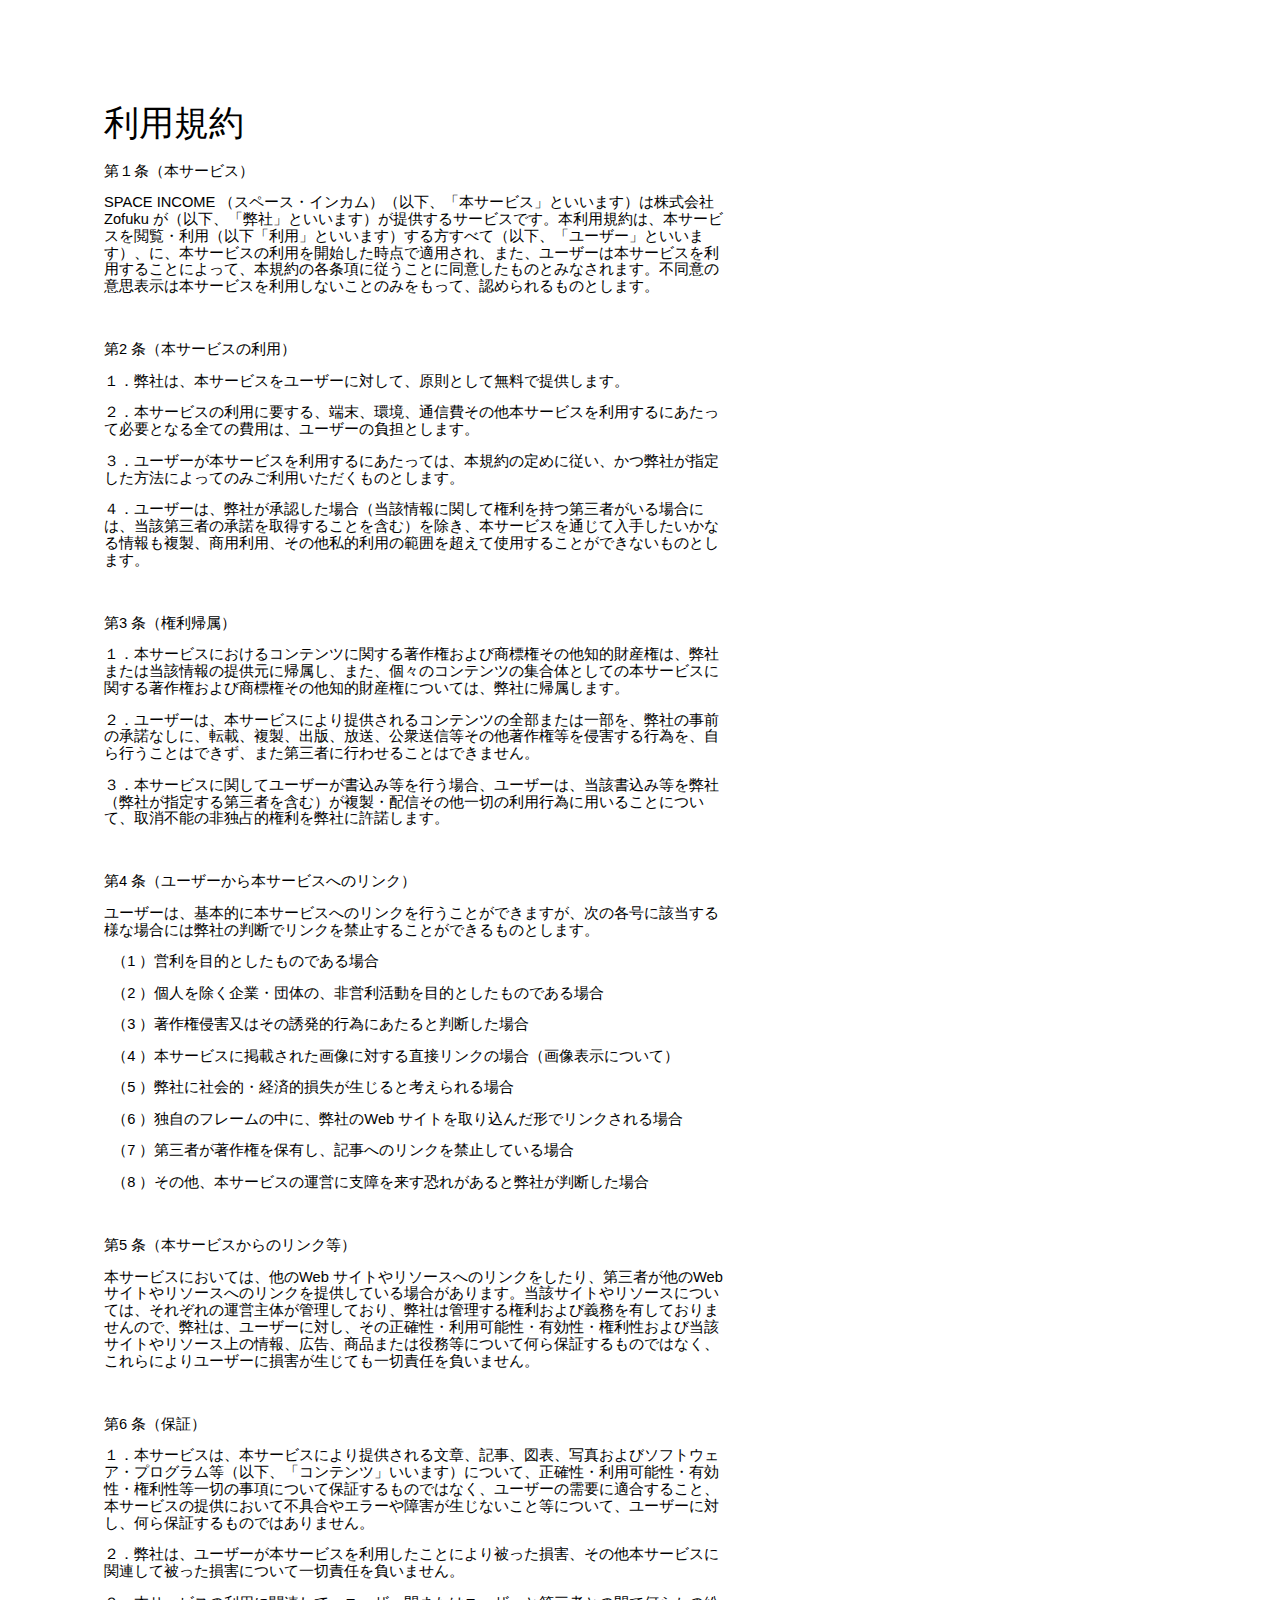
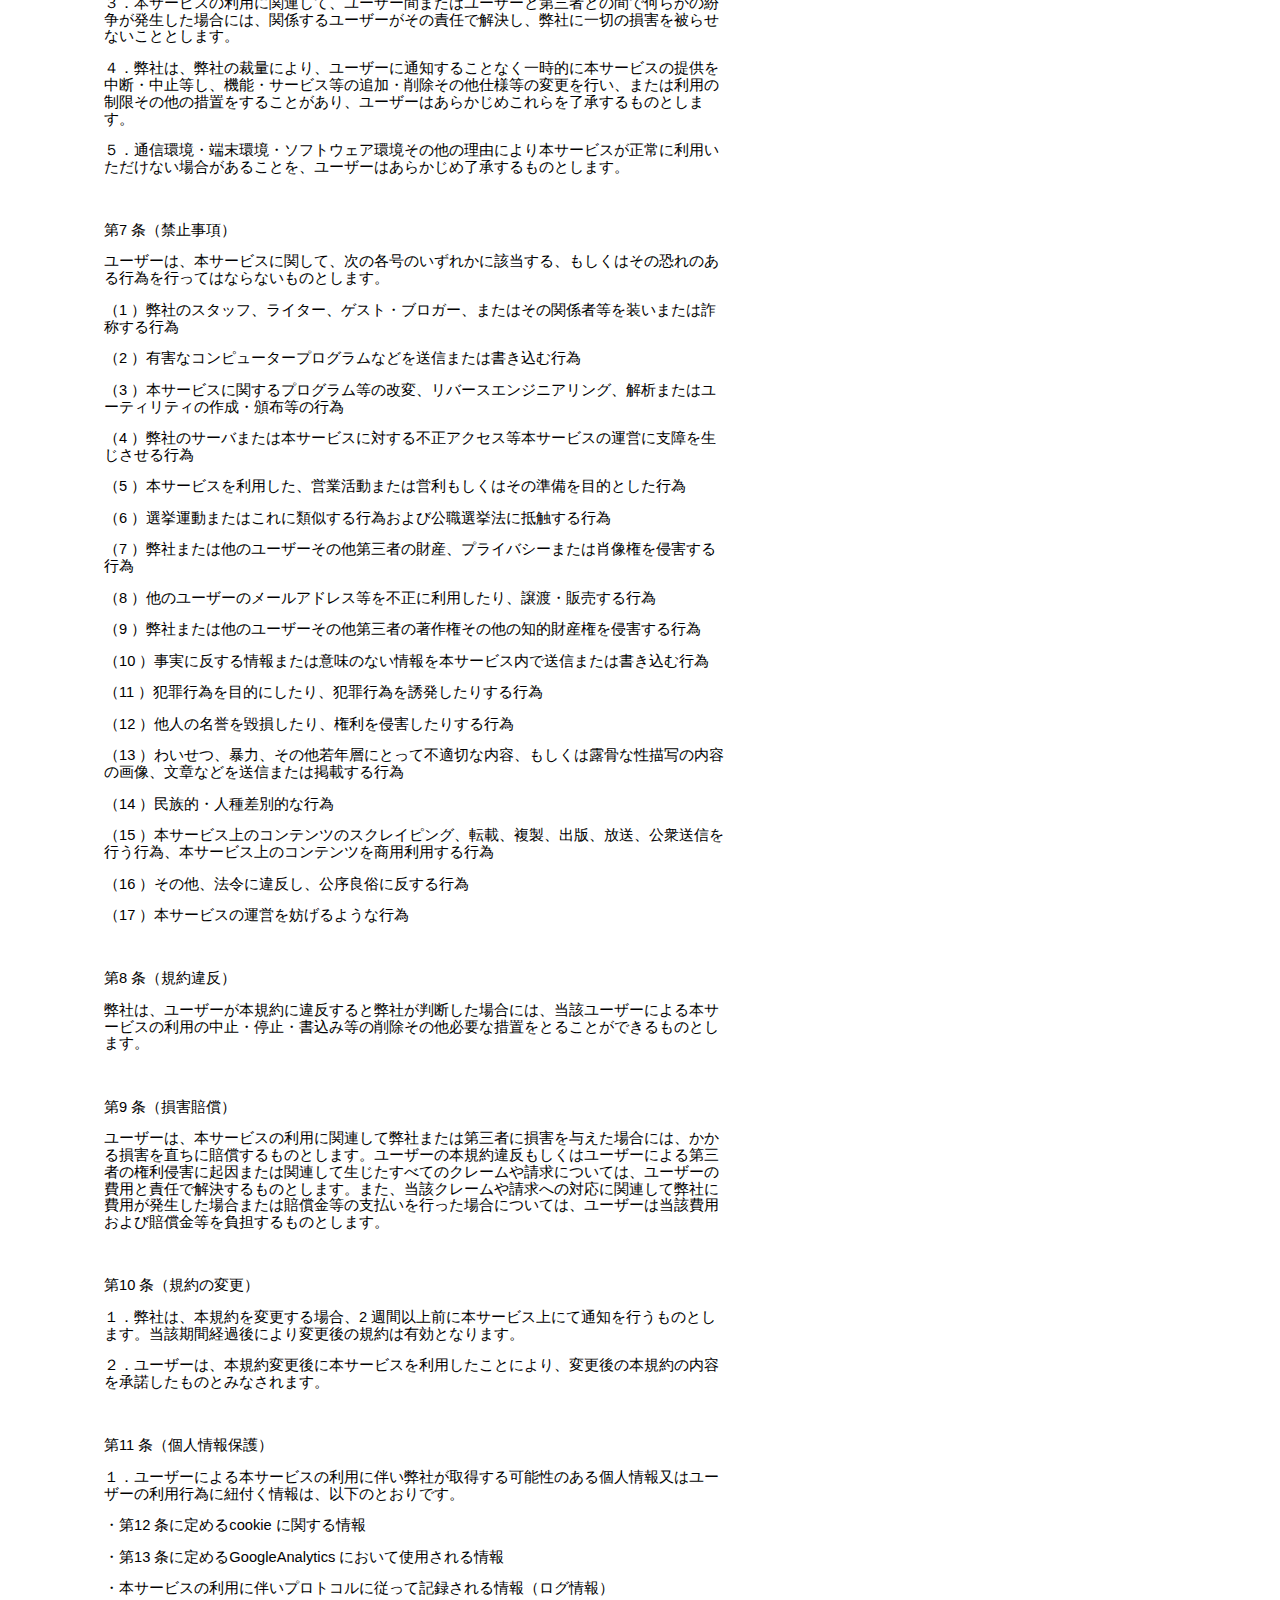
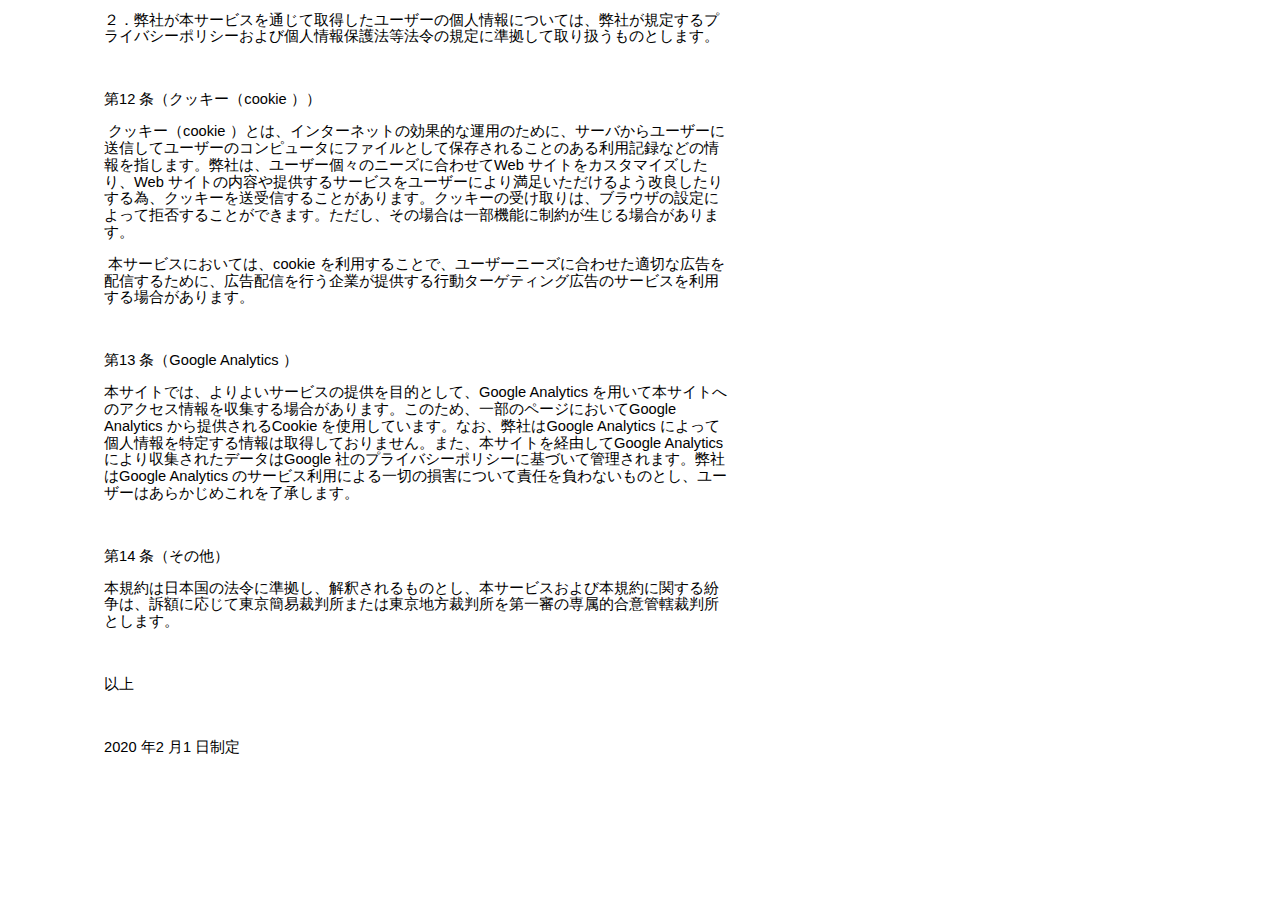
<file: privacy.html>
<html>
    <head>
        <meta content="text/html; charset=UTF-8" http-equiv="content-type">
        <style type="text/css">
            ol {
                margin: 0;
                padding: 0
            }

            table td,table th {
                padding: 0
            }

            .c5 {
                color: #000000;
                font-weight: 400;
                text-decoration: none;
                vertical-align: baseline;
                font-size: 26pt;
                font-family: "Arial";
                font-style: normal
            }

            .c3 {
                padding-top: 0pt;
                padding-bottom: 3pt;
                line-height: 1.15;
                page-break-after: avoid;
                orphans: 2;
                widows: 2;
                text-align: center
            }

            .c1 {
                padding-top: 0pt;
                padding-bottom: 0pt;
                line-height: 1.15;
                orphans: 2;
                widows: 2;
                text-align: left;
                height: 11pt
            }

            .c0 {
                color: #000000;
                font-weight: 400;
                text-decoration: none;
                vertical-align: baseline;
                font-size: 11pt;
                font-family: "Arial";
                font-style: normal
            }

            .c2 {
                padding-top: 0pt;
                padding-bottom: 0pt;
                line-height: 1.15;
                orphans: 2;
                widows: 2;
                text-align: left
            }

            .c4 {
                background-color: #ffffff;
                max-width: 468pt;
                padding: 72pt 72pt 72pt 72pt
            }

            .title {
                padding-top: 0pt;
                color: #000000;
                font-size: 26pt;
                padding-bottom: 3pt;
                font-family: "Arial";
                line-height: 1.15;
                page-break-after: avoid;
                orphans: 2;
                widows: 2;
                text-align: left
            }

            .subtitle {
                padding-top: 0pt;
                color: #666666;
                font-size: 15pt;
                padding-bottom: 16pt;
                font-family: "Arial";
                line-height: 1.15;
                page-break-after: avoid;
                orphans: 2;
                widows: 2;
                text-align: left
            }

            li {
                color: #000000;
                font-size: 11pt;
                font-family: "Arial"
            }

            p {
                margin: 0;
                color: #000000;
                font-size: 11pt;
                font-family: "Arial"
            }

            h1 {
                padding-top: 20pt;
                color: #000000;
                font-size: 20pt;
                padding-bottom: 6pt;
                font-family: "Arial";
                line-height: 1.15;
                page-break-after: avoid;
                orphans: 2;
                widows: 2;
                text-align: left
            }

            h2 {
                padding-top: 18pt;
                color: #000000;
                font-size: 16pt;
                padding-bottom: 6pt;
                font-family: "Arial";
                line-height: 1.15;
                page-break-after: avoid;
                orphans: 2;
                widows: 2;
                text-align: left
            }

            h3 {
                padding-top: 16pt;
                color: #434343;
                font-size: 14pt;
                padding-bottom: 4pt;
                font-family: "Arial";
                line-height: 1.15;
                page-break-after: avoid;
                orphans: 2;
                widows: 2;
                text-align: left
            }

            h4 {
                padding-top: 14pt;
                color: #666666;
                font-size: 12pt;
                padding-bottom: 4pt;
                font-family: "Arial";
                line-height: 1.15;
                page-break-after: avoid;
                orphans: 2;
                widows: 2;
                text-align: left
            }

            h5 {
                padding-top: 12pt;
                color: #666666;
                font-size: 11pt;
                padding-bottom: 4pt;
                font-family: "Arial";
                line-height: 1.15;
                page-break-after: avoid;
                orphans: 2;
                widows: 2;
                text-align: left
            }

            h6 {
                padding-top: 12pt;
                color: #666666;
                font-size: 11pt;
                padding-bottom: 4pt;
                font-family: "Arial";
                line-height: 1.15;
                page-break-after: avoid;
                font-style: italic;
                orphans: 2;
                widows: 2;
                text-align: left
            }
        </style>
    </head>
    <body class="c4">
        <p class="c3 title" id="h.497heu2iy4kk">
            <span class="c5">&#21033;&#29992;&#35215;&#32004;</span>
        </p>
        <p class="c1">
            <span class="c0"></span>
        </p>
        <p class="c2">
            <span class="c0">&#31532;&#65297;&#26465;&#65288;&#26412;&#12469;&#12540;&#12499;&#12473;&#65289;</span>
        </p>
        <p class="c1">
            <span class="c0"></span>
        </p>
        <p class="c2">
            <span class="c0">SPACE INCOME &#65288;&#12473;&#12506;&#12540;&#12473;&#12539;&#12452;&#12531;&#12459;&#12512;&#65289;&#65288;&#20197;&#19979;&#12289;&#12300;&#26412;&#12469;&#12540;&#12499;&#12473;&#12301;&#12392;&#12356;&#12356;&#12414;&#12377;&#65289;&#12399;&#26666;&#24335;&#20250;&#31038;Zofuku &#12364;&#65288;&#20197;&#19979;&#12289;&#12300;&#24330;&#31038;&#12301;&#12392;&#12356;&#12356;&#12414;&#12377;&#65289;&#12364;&#25552;&#20379;&#12377;&#12427;&#12469;&#12540;&#12499;&#12473;&#12391;&#12377;&#12290;&#26412;&#21033;&#29992;&#35215;&#32004;&#12399;&#12289;&#26412;&#12469;&#12540;&#12499;&#12473;&#12434;&#38322;&#35239;&#12539;&#21033;&#29992;&#65288;&#20197;&#19979;&#12300;&#21033;&#29992;&#12301;&#12392;&#12356;&#12356;&#12414;&#12377;&#65289;&#12377;&#12427;&#26041;&#12377;&#12409;&#12390;&#65288;&#20197;&#19979;&#12289;&#12300;&#12518;&#12540;&#12470;&#12540;&#12301;&#12392;&#12356;&#12356;&#12414;&#12377;&#65289;&#12289;&#12395;&#12289;&#26412;&#12469;&#12540;&#12499;&#12473;&#12398;&#21033;&#29992;&#12434;&#38283;&#22987;&#12375;&#12383;&#26178;&#28857;&#12391;&#36969;&#29992;&#12373;&#12428;&#12289;&#12414;&#12383;&#12289;&#12518;&#12540;&#12470;&#12540;&#12399;&#26412;&#12469;&#12540;&#12499;&#12473;&#12434;&#21033;&#29992;&#12377;&#12427;&#12371;&#12392;&#12395;&#12424;&#12387;&#12390;&#12289;&#26412;&#35215;&#32004;&#12398;&#21508;&#26465;&#38917;&#12395;&#24467;&#12358;&#12371;&#12392;&#12395;&#21516;&#24847;&#12375;&#12383;&#12418;&#12398;&#12392;&#12415;&#12394;&#12373;&#12428;&#12414;&#12377;&#12290;&#19981;&#21516;&#24847;&#12398;&#24847;&#24605;&#34920;&#31034;&#12399;&#26412;&#12469;&#12540;&#12499;&#12473;&#12434;&#21033;&#29992;&#12375;&#12394;&#12356;&#12371;&#12392;&#12398;&#12415;&#12434;&#12418;&#12387;&#12390;&#12289;&#35469;&#12417;&#12425;&#12428;&#12427;&#12418;&#12398;&#12392;&#12375;&#12414;&#12377;&#12290;</span>
        </p>
        <p class="c1">
            <span class="c0"></span>
        </p>
        <p class="c2">
            <span class="c0">&nbsp;</span>
        </p>
        <p class="c1">
            <span class="c0"></span>
        </p>
        <p class="c2">
            <span class="c0">&#31532;2 &#26465;&#65288;&#26412;&#12469;&#12540;&#12499;&#12473;&#12398;&#21033;&#29992;&#65289;</span>
        </p>
        <p class="c1">
            <span class="c0"></span>
        </p>
        <p class="c2">
            <span class="c0">&#65297;&#65294;&#24330;&#31038;&#12399;&#12289;&#26412;&#12469;&#12540;&#12499;&#12473;&#12434;&#12518;&#12540;&#12470;&#12540;&#12395;&#23550;&#12375;&#12390;&#12289;&#21407;&#21063;&#12392;&#12375;&#12390;&#28961;&#26009;&#12391;&#25552;&#20379;&#12375;&#12414;&#12377;&#12290;</span>
        </p>
        <p class="c1">
            <span class="c0"></span>
        </p>
        <p class="c2">
            <span class="c0">&#65298;&#65294;&#26412;&#12469;&#12540;&#12499;&#12473;&#12398;&#21033;&#29992;&#12395;&#35201;&#12377;&#12427;&#12289;&#31471;&#26411;&#12289;&#29872;&#22659;&#12289;&#36890;&#20449;&#36027;&#12381;&#12398;&#20182;&#26412;&#12469;&#12540;&#12499;&#12473;&#12434;&#21033;&#29992;&#12377;&#12427;&#12395;&#12354;&#12383;&#12387;&#12390;&#24517;&#35201;&#12392;&#12394;&#12427;&#20840;&#12390;&#12398;&#36027;&#29992;&#12399;&#12289;&#12518;&#12540;&#12470;&#12540;&#12398;&#36000;&#25285;&#12392;&#12375;&#12414;&#12377;&#12290;</span>
        </p>
        <p class="c1">
            <span class="c0"></span>
        </p>
        <p class="c2">
            <span class="c0">&#65299;&#65294;&#12518;&#12540;&#12470;&#12540;&#12364;&#26412;&#12469;&#12540;&#12499;&#12473;&#12434;&#21033;&#29992;&#12377;&#12427;&#12395;&#12354;&#12383;&#12387;&#12390;&#12399;&#12289;&#26412;&#35215;&#32004;&#12398;&#23450;&#12417;&#12395;&#24467;&#12356;&#12289;&#12363;&#12388;&#24330;&#31038;&#12364;&#25351;&#23450;&#12375;&#12383;&#26041;&#27861;&#12395;&#12424;&#12387;&#12390;&#12398;&#12415;&#12372;&#21033;&#29992;&#12356;&#12383;&#12384;&#12367;&#12418;&#12398;&#12392;&#12375;&#12414;&#12377;&#12290;</span>
        </p>
        <p class="c1">
            <span class="c0"></span>
        </p>
        <p class="c2">
            <span class="c0">&#65300;&#65294;&#12518;&#12540;&#12470;&#12540;&#12399;&#12289;&#24330;&#31038;&#12364;&#25215;&#35469;&#12375;&#12383;&#22580;&#21512;&#65288;&#24403;&#35442;&#24773;&#22577;&#12395;&#38306;&#12375;&#12390;&#27177;&#21033;&#12434;&#25345;&#12388;&#31532;&#19977;&#32773;&#12364;&#12356;&#12427;&#22580;&#21512;&#12395;&#12399;&#12289;&#24403;&#35442;&#31532;&#19977;&#32773;&#12398;&#25215;&#35582;&#12434;&#21462;&#24471;&#12377;&#12427;&#12371;&#12392;&#12434;&#21547;&#12416;&#65289;&#12434;&#38500;&#12365;&#12289;&#26412;&#12469;&#12540;&#12499;&#12473;&#12434;&#36890;&#12376;&#12390;&#20837;&#25163;&#12375;&#12383;&#12356;&#12363;&#12394;&#12427;&#24773;&#22577;&#12418;&#35079;&#35069;&#12289;&#21830;&#29992;&#21033;&#29992;&#12289;&#12381;&#12398;&#20182;&#31169;&#30340;&#21033;&#29992;&#12398;&#31684;&#22258;&#12434;&#36229;&#12360;&#12390;&#20351;&#29992;&#12377;&#12427;&#12371;&#12392;&#12364;&#12391;&#12365;&#12394;&#12356;&#12418;&#12398;&#12392;&#12375;&#12414;&#12377;&#12290;</span>
        </p>
        <p class="c1">
            <span class="c0"></span>
        </p>
        <p class="c2">
            <span class="c0">&nbsp;</span>
        </p>
        <p class="c1">
            <span class="c0"></span>
        </p>
        <p class="c2">
            <span class="c0">&#31532;3 &#26465;&#65288;&#27177;&#21033;&#24112;&#23646;&#65289;</span>
        </p>
        <p class="c1">
            <span class="c0"></span>
        </p>
        <p class="c2">
            <span class="c0">&#65297;&#65294;&#26412;&#12469;&#12540;&#12499;&#12473;&#12395;&#12362;&#12369;&#12427;&#12467;&#12531;&#12486;&#12531;&#12484;&#12395;&#38306;&#12377;&#12427;&#33879;&#20316;&#27177;&#12362;&#12424;&#12403;&#21830;&#27161;&#27177;&#12381;&#12398;&#20182;&#30693;&#30340;&#36001;&#29987;&#27177;&#12399;&#12289;&#24330;&#31038;&#12414;&#12383;&#12399;&#24403;&#35442;&#24773;&#22577;&#12398;&#25552;&#20379;&#20803;&#12395;&#24112;&#23646;&#12375;&#12289;&#12414;&#12383;&#12289;&#20491;&#12293;&#12398;&#12467;&#12531;&#12486;&#12531;&#12484;&#12398;&#38598;&#21512;&#20307;&#12392;&#12375;&#12390;&#12398;&#26412;&#12469;&#12540;&#12499;&#12473;&#12395;&#38306;&#12377;&#12427;&#33879;&#20316;&#27177;&#12362;&#12424;&#12403;&#21830;&#27161;&#27177;&#12381;&#12398;&#20182;&#30693;&#30340;&#36001;&#29987;&#27177;&#12395;&#12388;&#12356;&#12390;&#12399;&#12289;&#24330;&#31038;&#12395;&#24112;&#23646;&#12375;&#12414;&#12377;&#12290;</span>
        </p>
        <p class="c1">
            <span class="c0"></span>
        </p>
        <p class="c2">
            <span class="c0">&#65298;&#65294;&#12518;&#12540;&#12470;&#12540;&#12399;&#12289;&#26412;&#12469;&#12540;&#12499;&#12473;&#12395;&#12424;&#12426;&#25552;&#20379;&#12373;&#12428;&#12427;&#12467;&#12531;&#12486;&#12531;&#12484;&#12398;&#20840;&#37096;&#12414;&#12383;&#12399;&#19968;&#37096;&#12434;&#12289;&#24330;&#31038;&#12398;&#20107;&#21069;&#12398;&#25215;&#35582;&#12394;&#12375;&#12395;&#12289;&#36578;&#36617;&#12289;&#35079;&#35069;&#12289;&#20986;&#29256;&#12289;&#25918;&#36865;&#12289;&#20844;&#34886;&#36865;&#20449;&#31561;&#12381;&#12398;&#20182;&#33879;&#20316;&#27177;&#31561;&#12434;&#20405;&#23475;&#12377;&#12427;&#34892;&#28858;&#12434;&#12289;&#33258;&#12425;&#34892;&#12358;&#12371;&#12392;&#12399;&#12391;&#12365;&#12378;&#12289;&#12414;&#12383;&#31532;&#19977;&#32773;&#12395;&#34892;&#12431;&#12379;&#12427;&#12371;&#12392;&#12399;&#12391;&#12365;&#12414;&#12379;&#12435;&#12290;</span>
        </p>
        <p class="c1">
            <span class="c0"></span>
        </p>
        <p class="c2">
            <span class="c0">&#65299;&#65294;&#26412;&#12469;&#12540;&#12499;&#12473;&#12395;&#38306;&#12375;&#12390;&#12518;&#12540;&#12470;&#12540;&#12364;&#26360;&#36796;&#12415;&#31561;&#12434;&#34892;&#12358;&#22580;&#21512;&#12289;&#12518;&#12540;&#12470;&#12540;&#12399;&#12289;&#24403;&#35442;&#26360;&#36796;&#12415;&#31561;&#12434;&#24330;&#31038;&#65288;&#24330;&#31038;&#12364;&#25351;&#23450;&#12377;&#12427;&#31532;&#19977;&#32773;&#12434;&#21547;&#12416;&#65289;&#12364;&#35079;&#35069;&#12539;&#37197;&#20449;&#12381;&#12398;&#20182;&#19968;&#20999;&#12398;&#21033;&#29992;&#34892;&#28858;&#12395;&#29992;&#12356;&#12427;&#12371;&#12392;&#12395;&#12388;&#12356;&#12390;&#12289;&#21462;&#28040;&#19981;&#33021;&#12398;&#38750;&#29420;&#21344;&#30340;&#27177;&#21033;&#12434;&#24330;&#31038;&#12395;&#35377;&#35582;&#12375;&#12414;&#12377;&#12290;</span>
        </p>
        <p class="c1">
            <span class="c0"></span>
        </p>
        <p class="c2">
            <span class="c0">&nbsp;</span>
        </p>
        <p class="c1">
            <span class="c0"></span>
        </p>
        <p class="c2">
            <span class="c0">&#31532;4 &#26465;&#65288;&#12518;&#12540;&#12470;&#12540;&#12363;&#12425;&#26412;&#12469;&#12540;&#12499;&#12473;&#12408;&#12398;&#12522;&#12531;&#12463;&#65289;</span>
        </p>
        <p class="c1">
            <span class="c0"></span>
        </p>
        <p class="c2">
            <span class="c0">&#12518;&#12540;&#12470;&#12540;&#12399;&#12289;&#22522;&#26412;&#30340;&#12395;&#26412;&#12469;&#12540;&#12499;&#12473;&#12408;&#12398;&#12522;&#12531;&#12463;&#12434;&#34892;&#12358;&#12371;&#12392;&#12364;&#12391;&#12365;&#12414;&#12377;&#12364;&#12289;&#27425;&#12398;&#21508;&#21495;&#12395;&#35442;&#24403;&#12377;&#12427;&#27096;&#12394;&#22580;&#21512;&#12395;&#12399;&#24330;&#31038;&#12398;&#21028;&#26029;&#12391;&#12522;&#12531;&#12463;&#12434;&#31105;&#27490;&#12377;&#12427;&#12371;&#12392;&#12364;&#12391;&#12365;&#12427;&#12418;&#12398;&#12392;&#12375;&#12414;&#12377;&#12290;</span>
        </p>
        <p class="c1">
            <span class="c0"></span>
        </p>
        <p class="c2">
            <span class="c0">&nbsp;&nbsp;&#65288;1 &#65289;&#21942;&#21033;&#12434;&#30446;&#30340;&#12392;&#12375;&#12383;&#12418;&#12398;&#12391;&#12354;&#12427;&#22580;&#21512;</span>
        </p>
        <p class="c1">
            <span class="c0"></span>
        </p>
        <p class="c2">
            <span class="c0">&nbsp;&nbsp;&#65288;2 &#65289;&#20491;&#20154;&#12434;&#38500;&#12367;&#20225;&#26989;&#12539;&#22243;&#20307;&#12398;&#12289;&#38750;&#21942;&#21033;&#27963;&#21205;&#12434;&#30446;&#30340;&#12392;&#12375;&#12383;&#12418;&#12398;&#12391;&#12354;&#12427;&#22580;&#21512;</span>
        </p>
        <p class="c1">
            <span class="c0"></span>
        </p>
        <p class="c2">
            <span class="c0">&nbsp;&nbsp;&#65288;3 &#65289;&#33879;&#20316;&#27177;&#20405;&#23475;&#21448;&#12399;&#12381;&#12398;&#35480;&#30330;&#30340;&#34892;&#28858;&#12395;&#12354;&#12383;&#12427;&#12392;&#21028;&#26029;&#12375;&#12383;&#22580;&#21512;</span>
        </p>
        <p class="c1">
            <span class="c0"></span>
        </p>
        <p class="c2">
            <span class="c0">&nbsp;&nbsp;&#65288;4 &#65289;&#26412;&#12469;&#12540;&#12499;&#12473;&#12395;&#25522;&#36617;&#12373;&#12428;&#12383;&#30011;&#20687;&#12395;&#23550;&#12377;&#12427;&#30452;&#25509;&#12522;&#12531;&#12463;&#12398;&#22580;&#21512;&#65288;&#30011;&#20687;&#34920;&#31034;&#12395;&#12388;&#12356;&#12390;&#65289;</span>
        </p>
        <p class="c1">
            <span class="c0"></span>
        </p>
        <p class="c2">
            <span class="c0">&nbsp;&nbsp;&#65288;5 &#65289;&#24330;&#31038;&#12395;&#31038;&#20250;&#30340;&#12539;&#32076;&#28168;&#30340;&#25613;&#22833;&#12364;&#29983;&#12376;&#12427;&#12392;&#32771;&#12360;&#12425;&#12428;&#12427;&#22580;&#21512;</span>
        </p>
        <p class="c1">
            <span class="c0"></span>
        </p>
        <p class="c2">
            <span class="c0">&nbsp;&nbsp;&#65288;6 &#65289;&#29420;&#33258;&#12398;&#12501;&#12524;&#12540;&#12512;&#12398;&#20013;&#12395;&#12289;&#24330;&#31038;&#12398;Web &#12469;&#12452;&#12488;&#12434;&#21462;&#12426;&#36796;&#12435;&#12384;&#24418;&#12391;&#12522;&#12531;&#12463;&#12373;&#12428;&#12427;&#22580;&#21512;</span>
        </p>
        <p class="c1">
            <span class="c0"></span>
        </p>
        <p class="c2">
            <span class="c0">&nbsp;&nbsp;&#65288;7 &#65289;&#31532;&#19977;&#32773;&#12364;&#33879;&#20316;&#27177;&#12434;&#20445;&#26377;&#12375;&#12289;&#35352;&#20107;&#12408;&#12398;&#12522;&#12531;&#12463;&#12434;&#31105;&#27490;&#12375;&#12390;&#12356;&#12427;&#22580;&#21512;</span>
        </p>
        <p class="c1">
            <span class="c0"></span>
        </p>
        <p class="c2">
            <span class="c0">&nbsp;&nbsp;&#65288;8 &#65289;&#12381;&#12398;&#20182;&#12289;&#26412;&#12469;&#12540;&#12499;&#12473;&#12398;&#36939;&#21942;&#12395;&#25903;&#38556;&#12434;&#26469;&#12377;&#24656;&#12428;&#12364;&#12354;&#12427;&#12392;&#24330;&#31038;&#12364;&#21028;&#26029;&#12375;&#12383;&#22580;&#21512;</span>
        </p>
        <p class="c1">
            <span class="c0"></span>
        </p>
        <p class="c2">
            <span class="c0">&nbsp;</span>
        </p>
        <p class="c1">
            <span class="c0"></span>
        </p>
        <p class="c2">
            <span class="c0">&#31532;5 &#26465;&#65288;&#26412;&#12469;&#12540;&#12499;&#12473;&#12363;&#12425;&#12398;&#12522;&#12531;&#12463;&#31561;&#65289;</span>
        </p>
        <p class="c1">
            <span class="c0"></span>
        </p>
        <p class="c2">
            <span class="c0">&#26412;&#12469;&#12540;&#12499;&#12473;&#12395;&#12362;&#12356;&#12390;&#12399;&#12289;&#20182;&#12398;Web &#12469;&#12452;&#12488;&#12420;&#12522;&#12477;&#12540;&#12473;&#12408;&#12398;&#12522;&#12531;&#12463;&#12434;&#12375;&#12383;&#12426;&#12289;&#31532;&#19977;&#32773;&#12364;&#20182;&#12398;Web &#12469;&#12452;&#12488;&#12420;&#12522;&#12477;&#12540;&#12473;&#12408;&#12398;&#12522;&#12531;&#12463;&#12434;&#25552;&#20379;&#12375;&#12390;&#12356;&#12427;&#22580;&#21512;&#12364;&#12354;&#12426;&#12414;&#12377;&#12290;&#24403;&#35442;&#12469;&#12452;&#12488;&#12420;&#12522;&#12477;&#12540;&#12473;&#12395;&#12388;&#12356;&#12390;&#12399;&#12289;&#12381;&#12428;&#12382;&#12428;&#12398;&#36939;&#21942;&#20027;&#20307;&#12364;&#31649;&#29702;&#12375;&#12390;&#12362;&#12426;&#12289;&#24330;&#31038;&#12399;&#31649;&#29702;&#12377;&#12427;&#27177;&#21033;&#12362;&#12424;&#12403;&#32681;&#21209;&#12434;&#26377;&#12375;&#12390;&#12362;&#12426;&#12414;&#12379;&#12435;&#12398;&#12391;&#12289;&#24330;&#31038;&#12399;&#12289;&#12518;&#12540;&#12470;&#12540;&#12395;&#23550;&#12375;&#12289;&#12381;&#12398;&#27491;&#30906;&#24615;&#12539;&#21033;&#29992;&#21487;&#33021;&#24615;&#12539;&#26377;&#21177;&#24615;&#12539;&#27177;&#21033;&#24615;&#12362;&#12424;&#12403;&#24403;&#35442;&#12469;&#12452;&#12488;&#12420;&#12522;&#12477;&#12540;&#12473;&#19978;&#12398;&#24773;&#22577;&#12289;&#24195;&#21578;&#12289;&#21830;&#21697;&#12414;&#12383;&#12399;&#24441;&#21209;&#31561;&#12395;&#12388;&#12356;&#12390;&#20309;&#12425;&#20445;&#35388;&#12377;&#12427;&#12418;&#12398;&#12391;&#12399;&#12394;&#12367;&#12289;&#12371;&#12428;&#12425;&#12395;&#12424;&#12426;&#12518;&#12540;&#12470;&#12540;&#12395;&#25613;&#23475;&#12364;&#29983;&#12376;&#12390;&#12418;&#19968;&#20999;&#36012;&#20219;&#12434;&#36000;&#12356;&#12414;&#12379;&#12435;&#12290;</span>
        </p>
        <p class="c1">
            <span class="c0"></span>
        </p>
        <p class="c2">
            <span class="c0">&nbsp;</span>
        </p>
        <p class="c1">
            <span class="c0"></span>
        </p>
        <p class="c2">
            <span class="c0">&#31532;6 &#26465;&#65288;&#20445;&#35388;&#65289;</span>
        </p>
        <p class="c1">
            <span class="c0"></span>
        </p>
        <p class="c2">
            <span class="c0">&#65297;&#65294;&#26412;&#12469;&#12540;&#12499;&#12473;&#12399;&#12289;&#26412;&#12469;&#12540;&#12499;&#12473;&#12395;&#12424;&#12426;&#25552;&#20379;&#12373;&#12428;&#12427;&#25991;&#31456;&#12289;&#35352;&#20107;&#12289;&#22259;&#34920;&#12289;&#20889;&#30495;&#12362;&#12424;&#12403;&#12477;&#12501;&#12488;&#12454;&#12455;&#12450;&#12539;&#12503;&#12525;&#12464;&#12521;&#12512;&#31561;&#65288;&#20197;&#19979;&#12289;&#12300;&#12467;&#12531;&#12486;&#12531;&#12484;&#12301;&#12356;&#12356;&#12414;&#12377;&#65289;&#12395;&#12388;&#12356;&#12390;&#12289;&#27491;&#30906;&#24615;&#12539;&#21033;&#29992;&#21487;&#33021;&#24615;&#12539;&#26377;&#21177;&#24615;&#12539;&#27177;&#21033;&#24615;&#31561;&#19968;&#20999;&#12398;&#20107;&#38917;&#12395;&#12388;&#12356;&#12390;&#20445;&#35388;&#12377;&#12427;&#12418;&#12398;&#12391;&#12399;&#12394;&#12367;&#12289;&#12518;&#12540;&#12470;&#12540;&#12398;&#38656;&#35201;&#12395;&#36969;&#21512;&#12377;&#12427;&#12371;&#12392;&#12289;&#26412;&#12469;&#12540;&#12499;&#12473;&#12398;&#25552;&#20379;&#12395;&#12362;&#12356;&#12390;&#19981;&#20855;&#21512;&#12420;&#12456;&#12521;&#12540;&#12420;&#38556;&#23475;&#12364;&#29983;&#12376;&#12394;&#12356;&#12371;&#12392;&#31561;&#12395;&#12388;&#12356;&#12390;&#12289;&#12518;&#12540;&#12470;&#12540;&#12395;&#23550;&#12375;&#12289;&#20309;&#12425;&#20445;&#35388;&#12377;&#12427;&#12418;&#12398;&#12391;&#12399;&#12354;&#12426;&#12414;&#12379;&#12435;&#12290;</span>
        </p>
        <p class="c1">
            <span class="c0"></span>
        </p>
        <p class="c2">
            <span class="c0">&#65298;&#65294;&#24330;&#31038;&#12399;&#12289;&#12518;&#12540;&#12470;&#12540;&#12364;&#26412;&#12469;&#12540;&#12499;&#12473;&#12434;&#21033;&#29992;&#12375;&#12383;&#12371;&#12392;&#12395;&#12424;&#12426;&#34987;&#12387;&#12383;&#25613;&#23475;&#12289;&#12381;&#12398;&#20182;&#26412;&#12469;&#12540;&#12499;&#12473;&#12395;&#38306;&#36899;&#12375;&#12390;&#34987;&#12387;&#12383;&#25613;&#23475;&#12395;&#12388;&#12356;&#12390;&#19968;&#20999;&#36012;&#20219;&#12434;&#36000;&#12356;&#12414;&#12379;&#12435;&#12290;</span>
        </p>
        <p class="c1">
            <span class="c0"></span>
        </p>
        <p class="c2">
            <span class="c0">&#65299;&#65294;&#26412;&#12469;&#12540;&#12499;&#12473;&#12398;&#21033;&#29992;&#12395;&#38306;&#36899;&#12375;&#12390;&#12289;&#12518;&#12540;&#12470;&#12540;&#38291;&#12414;&#12383;&#12399;&#12518;&#12540;&#12470;&#12540;&#12392;&#31532;&#19977;&#32773;&#12392;&#12398;&#38291;&#12391;&#20309;&#12425;&#12363;&#12398;&#32027;&#20105;&#12364;&#30330;&#29983;&#12375;&#12383;&#22580;&#21512;&#12395;&#12399;&#12289;&#38306;&#20418;&#12377;&#12427;&#12518;&#12540;&#12470;&#12540;&#12364;&#12381;&#12398;&#36012;&#20219;&#12391;&#35299;&#27770;&#12375;&#12289;&#24330;&#31038;&#12395;&#19968;&#20999;&#12398;&#25613;&#23475;&#12434;&#34987;&#12425;&#12379;&#12394;&#12356;&#12371;&#12392;&#12392;&#12375;&#12414;&#12377;&#12290;</span>
        </p>
        <p class="c1">
            <span class="c0"></span>
        </p>
        <p class="c2">
            <span class="c0">&#65300;&#65294;&#24330;&#31038;&#12399;&#12289;&#24330;&#31038;&#12398;&#35009;&#37327;&#12395;&#12424;&#12426;&#12289;&#12518;&#12540;&#12470;&#12540;&#12395;&#36890;&#30693;&#12377;&#12427;&#12371;&#12392;&#12394;&#12367;&#19968;&#26178;&#30340;&#12395;&#26412;&#12469;&#12540;&#12499;&#12473;&#12398;&#25552;&#20379;&#12434;&#20013;&#26029;&#12539;&#20013;&#27490;&#31561;&#12375;&#12289;&#27231;&#33021;&#12539;&#12469;&#12540;&#12499;&#12473;&#31561;&#12398;&#36861;&#21152;&#12539;&#21066;&#38500;&#12381;&#12398;&#20182;&#20181;&#27096;&#31561;&#12398;&#22793;&#26356;&#12434;&#34892;&#12356;&#12289;&#12414;&#12383;&#12399;&#21033;&#29992;&#12398;&#21046;&#38480;&#12381;&#12398;&#20182;&#12398;&#25514;&#32622;&#12434;&#12377;&#12427;&#12371;&#12392;&#12364;&#12354;&#12426;&#12289;&#12518;&#12540;&#12470;&#12540;&#12399;&#12354;&#12425;&#12363;&#12376;&#12417;&#12371;&#12428;&#12425;&#12434;&#20102;&#25215;&#12377;&#12427;&#12418;&#12398;&#12392;&#12375;&#12414;&#12377;&#12290;</span>
        </p>
        <p class="c1">
            <span class="c0"></span>
        </p>
        <p class="c2">
            <span class="c0">&#65301;&#65294;&#36890;&#20449;&#29872;&#22659;&#12539;&#31471;&#26411;&#29872;&#22659;&#12539;&#12477;&#12501;&#12488;&#12454;&#12455;&#12450;&#29872;&#22659;&#12381;&#12398;&#20182;&#12398;&#29702;&#30001;&#12395;&#12424;&#12426;&#26412;&#12469;&#12540;&#12499;&#12473;&#12364;&#27491;&#24120;&#12395;&#21033;&#29992;&#12356;&#12383;&#12384;&#12369;&#12394;&#12356;&#22580;&#21512;&#12364;&#12354;&#12427;&#12371;&#12392;&#12434;&#12289;&#12518;&#12540;&#12470;&#12540;&#12399;&#12354;&#12425;&#12363;&#12376;&#12417;&#20102;&#25215;&#12377;&#12427;&#12418;&#12398;&#12392;&#12375;&#12414;&#12377;&#12290;</span>
        </p>
        <p class="c1">
            <span class="c0"></span>
        </p>
        <p class="c2">
            <span class="c0">&nbsp;</span>
        </p>
        <p class="c1">
            <span class="c0"></span>
        </p>
        <p class="c2">
            <span class="c0">&#31532;7 &#26465;&#65288;&#31105;&#27490;&#20107;&#38917;&#65289;</span>
        </p>
        <p class="c1">
            <span class="c0"></span>
        </p>
        <p class="c2">
            <span class="c0">&#12518;&#12540;&#12470;&#12540;&#12399;&#12289;&#26412;&#12469;&#12540;&#12499;&#12473;&#12395;&#38306;&#12375;&#12390;&#12289;&#27425;&#12398;&#21508;&#21495;&#12398;&#12356;&#12378;&#12428;&#12363;&#12395;&#35442;&#24403;&#12377;&#12427;&#12289;&#12418;&#12375;&#12367;&#12399;&#12381;&#12398;&#24656;&#12428;&#12398;&#12354;&#12427;&#34892;&#28858;&#12434;&#34892;&#12387;&#12390;&#12399;&#12394;&#12425;&#12394;&#12356;&#12418;&#12398;&#12392;&#12375;&#12414;&#12377;&#12290;</span>
        </p>
        <p class="c1">
            <span class="c0"></span>
        </p>
        <p class="c2">
            <span class="c0">&#65288;1 &#65289;&#24330;&#31038;&#12398;&#12473;&#12479;&#12483;&#12501;&#12289;&#12521;&#12452;&#12479;&#12540;&#12289;&#12466;&#12473;&#12488;&#12539;&#12502;&#12525;&#12460;&#12540;&#12289;&#12414;&#12383;&#12399;&#12381;&#12398;&#38306;&#20418;&#32773;&#31561;&#12434;&#35013;&#12356;&#12414;&#12383;&#12399;&#35408;&#31216;&#12377;&#12427;&#34892;&#28858;</span>
        </p>
        <p class="c1">
            <span class="c0"></span>
        </p>
        <p class="c2">
            <span class="c0">&#65288;2 &#65289;&#26377;&#23475;&#12394;&#12467;&#12531;&#12500;&#12517;&#12540;&#12479;&#12540;&#12503;&#12525;&#12464;&#12521;&#12512;&#12394;&#12393;&#12434;&#36865;&#20449;&#12414;&#12383;&#12399;&#26360;&#12365;&#36796;&#12416;&#34892;&#28858;</span>
        </p>
        <p class="c1">
            <span class="c0"></span>
        </p>
        <p class="c2">
            <span class="c0">&#65288;3 &#65289;&#26412;&#12469;&#12540;&#12499;&#12473;&#12395;&#38306;&#12377;&#12427;&#12503;&#12525;&#12464;&#12521;&#12512;&#31561;&#12398;&#25913;&#22793;&#12289;&#12522;&#12496;&#12540;&#12473;&#12456;&#12531;&#12472;&#12491;&#12450;&#12522;&#12531;&#12464;&#12289;&#35299;&#26512;&#12414;&#12383;&#12399;&#12518;&#12540;&#12486;&#12451;&#12522;&#12486;&#12451;&#12398;&#20316;&#25104;&#12539;&#38930;&#24067;&#31561;&#12398;&#34892;&#28858;</span>
        </p>
        <p class="c1">
            <span class="c0"></span>
        </p>
        <p class="c2">
            <span class="c0">&#65288;4 &#65289;&#24330;&#31038;&#12398;&#12469;&#12540;&#12496;&#12414;&#12383;&#12399;&#26412;&#12469;&#12540;&#12499;&#12473;&#12395;&#23550;&#12377;&#12427;&#19981;&#27491;&#12450;&#12463;&#12475;&#12473;&#31561;&#26412;&#12469;&#12540;&#12499;&#12473;&#12398;&#36939;&#21942;&#12395;&#25903;&#38556;&#12434;&#29983;&#12376;&#12373;&#12379;&#12427;&#34892;&#28858;</span>
        </p>
        <p class="c1">
            <span class="c0"></span>
        </p>
        <p class="c2">
            <span class="c0">&#65288;5 &#65289;&#26412;&#12469;&#12540;&#12499;&#12473;&#12434;&#21033;&#29992;&#12375;&#12383;&#12289;&#21942;&#26989;&#27963;&#21205;&#12414;&#12383;&#12399;&#21942;&#21033;&#12418;&#12375;&#12367;&#12399;&#12381;&#12398;&#28310;&#20633;&#12434;&#30446;&#30340;&#12392;&#12375;&#12383;&#34892;&#28858;</span>
        </p>
        <p class="c1">
            <span class="c0"></span>
        </p>
        <p class="c2">
            <span class="c0">&#65288;6 &#65289;&#36984;&#25369;&#36939;&#21205;&#12414;&#12383;&#12399;&#12371;&#12428;&#12395;&#39006;&#20284;&#12377;&#12427;&#34892;&#28858;&#12362;&#12424;&#12403;&#20844;&#32887;&#36984;&#25369;&#27861;&#12395;&#25269;&#35302;&#12377;&#12427;&#34892;&#28858;</span>
        </p>
        <p class="c1">
            <span class="c0"></span>
        </p>
        <p class="c2">
            <span class="c0">&#65288;7 &#65289;&#24330;&#31038;&#12414;&#12383;&#12399;&#20182;&#12398;&#12518;&#12540;&#12470;&#12540;&#12381;&#12398;&#20182;&#31532;&#19977;&#32773;&#12398;&#36001;&#29987;&#12289;&#12503;&#12521;&#12452;&#12496;&#12471;&#12540;&#12414;&#12383;&#12399;&#32918;&#20687;&#27177;&#12434;&#20405;&#23475;&#12377;&#12427;&#34892;&#28858;</span>
        </p>
        <p class="c1">
            <span class="c0"></span>
        </p>
        <p class="c2">
            <span class="c0">&#65288;8 &#65289;&#20182;&#12398;&#12518;&#12540;&#12470;&#12540;&#12398;&#12513;&#12540;&#12523;&#12450;&#12489;&#12524;&#12473;&#31561;&#12434;&#19981;&#27491;&#12395;&#21033;&#29992;&#12375;&#12383;&#12426;&#12289;&#35698;&#28193;&#12539;&#36009;&#22770;&#12377;&#12427;&#34892;&#28858;</span>
        </p>
        <p class="c1">
            <span class="c0"></span>
        </p>
        <p class="c2">
            <span class="c0">&#65288;9 &#65289;&#24330;&#31038;&#12414;&#12383;&#12399;&#20182;&#12398;&#12518;&#12540;&#12470;&#12540;&#12381;&#12398;&#20182;&#31532;&#19977;&#32773;&#12398;&#33879;&#20316;&#27177;&#12381;&#12398;&#20182;&#12398;&#30693;&#30340;&#36001;&#29987;&#27177;&#12434;&#20405;&#23475;&#12377;&#12427;&#34892;&#28858;</span>
        </p>
        <p class="c1">
            <span class="c0"></span>
        </p>
        <p class="c2">
            <span class="c0">&#65288;10 &#65289;&#20107;&#23455;&#12395;&#21453;&#12377;&#12427;&#24773;&#22577;&#12414;&#12383;&#12399;&#24847;&#21619;&#12398;&#12394;&#12356;&#24773;&#22577;&#12434;&#26412;&#12469;&#12540;&#12499;&#12473;&#20869;&#12391;&#36865;&#20449;&#12414;&#12383;&#12399;&#26360;&#12365;&#36796;&#12416;&#34892;&#28858;</span>
        </p>
        <p class="c1">
            <span class="c0"></span>
        </p>
        <p class="c2">
            <span class="c0">&#65288;11 &#65289;&#29359;&#32618;&#34892;&#28858;&#12434;&#30446;&#30340;&#12395;&#12375;&#12383;&#12426;&#12289;&#29359;&#32618;&#34892;&#28858;&#12434;&#35480;&#30330;&#12375;&#12383;&#12426;&#12377;&#12427;&#34892;&#28858;</span>
        </p>
        <p class="c1">
            <span class="c0"></span>
        </p>
        <p class="c2">
            <span class="c0">&#65288;12 &#65289;&#20182;&#20154;&#12398;&#21517;&#35465;&#12434;&#27584;&#25613;&#12375;&#12383;&#12426;&#12289;&#27177;&#21033;&#12434;&#20405;&#23475;&#12375;&#12383;&#12426;&#12377;&#12427;&#34892;&#28858;</span>
        </p>
        <p class="c1">
            <span class="c0"></span>
        </p>
        <p class="c2">
            <span class="c0">&#65288;13 &#65289;&#12431;&#12356;&#12379;&#12388;&#12289;&#26292;&#21147;&#12289;&#12381;&#12398;&#20182;&#33509;&#24180;&#23652;&#12395;&#12392;&#12387;&#12390;&#19981;&#36969;&#20999;&#12394;&#20869;&#23481;&#12289;&#12418;&#12375;&#12367;&#12399;&#38706;&#39592;&#12394;&#24615;&#25551;&#20889;&#12398;&#20869;&#23481;&#12398;&#30011;&#20687;&#12289;&#25991;&#31456;&#12394;&#12393;&#12434;&#36865;&#20449;&#12414;&#12383;&#12399;&#25522;&#36617;&#12377;&#12427;&#34892;&#28858;</span>
        </p>
        <p class="c1">
            <span class="c0"></span>
        </p>
        <p class="c2">
            <span class="c0">&#65288;14 &#65289;&#27665;&#26063;&#30340;&#12539;&#20154;&#31278;&#24046;&#21029;&#30340;&#12394;&#34892;&#28858;</span>
        </p>
        <p class="c1">
            <span class="c0"></span>
        </p>
        <p class="c2">
            <span class="c0">&#65288;15 &#65289;&#26412;&#12469;&#12540;&#12499;&#12473;&#19978;&#12398;&#12467;&#12531;&#12486;&#12531;&#12484;&#12398;&#12473;&#12463;&#12524;&#12452;&#12500;&#12531;&#12464;&#12289;&#36578;&#36617;&#12289;&#35079;&#35069;&#12289;&#20986;&#29256;&#12289;&#25918;&#36865;&#12289;&#20844;&#34886;&#36865;&#20449;&#12434;&#34892;&#12358;&#34892;&#28858;&#12289;&#26412;&#12469;&#12540;&#12499;&#12473;&#19978;&#12398;&#12467;&#12531;&#12486;&#12531;&#12484;&#12434;&#21830;&#29992;&#21033;&#29992;&#12377;&#12427;&#34892;&#28858;</span>
        </p>
        <p class="c1">
            <span class="c0"></span>
        </p>
        <p class="c2">
            <span class="c0">&#65288;16 &#65289;&#12381;&#12398;&#20182;&#12289;&#27861;&#20196;&#12395;&#36949;&#21453;&#12375;&#12289;&#20844;&#24207;&#33391;&#20439;&#12395;&#21453;&#12377;&#12427;&#34892;&#28858;</span>
        </p>
        <p class="c1">
            <span class="c0"></span>
        </p>
        <p class="c2">
            <span class="c0">&#65288;17 &#65289;&#26412;&#12469;&#12540;&#12499;&#12473;&#12398;&#36939;&#21942;&#12434;&#22952;&#12370;&#12427;&#12424;&#12358;&#12394;&#34892;&#28858;</span>
        </p>
        <p class="c1">
            <span class="c0"></span>
        </p>
        <p class="c2">
            <span class="c0">&nbsp;</span>
        </p>
        <p class="c1">
            <span class="c0"></span>
        </p>
        <p class="c2">
            <span class="c0">&#31532;8 &#26465;&#65288;&#35215;&#32004;&#36949;&#21453;&#65289;</span>
        </p>
        <p class="c1">
            <span class="c0"></span>
        </p>
        <p class="c2">
            <span class="c0">&#24330;&#31038;&#12399;&#12289;&#12518;&#12540;&#12470;&#12540;&#12364;&#26412;&#35215;&#32004;&#12395;&#36949;&#21453;&#12377;&#12427;&#12392;&#24330;&#31038;&#12364;&#21028;&#26029;&#12375;&#12383;&#22580;&#21512;&#12395;&#12399;&#12289;&#24403;&#35442;&#12518;&#12540;&#12470;&#12540;&#12395;&#12424;&#12427;&#26412;&#12469;&#12540;&#12499;&#12473;&#12398;&#21033;&#29992;&#12398;&#20013;&#27490;&#12539;&#20572;&#27490;&#12539;&#26360;&#36796;&#12415;&#31561;&#12398;&#21066;&#38500;&#12381;&#12398;&#20182;&#24517;&#35201;&#12394;&#25514;&#32622;&#12434;&#12392;&#12427;&#12371;&#12392;&#12364;&#12391;&#12365;&#12427;&#12418;&#12398;&#12392;&#12375;&#12414;&#12377;&#12290;</span>
        </p>
        <p class="c1">
            <span class="c0"></span>
        </p>
        <p class="c2">
            <span class="c0">&nbsp;</span>
        </p>
        <p class="c1">
            <span class="c0"></span>
        </p>
        <p class="c2">
            <span class="c0">&#31532;9 &#26465;&#65288;&#25613;&#23475;&#36064;&#20767;&#65289;</span>
        </p>
        <p class="c1">
            <span class="c0"></span>
        </p>
        <p class="c2">
            <span class="c0">&#12518;&#12540;&#12470;&#12540;&#12399;&#12289;&#26412;&#12469;&#12540;&#12499;&#12473;&#12398;&#21033;&#29992;&#12395;&#38306;&#36899;&#12375;&#12390;&#24330;&#31038;&#12414;&#12383;&#12399;&#31532;&#19977;&#32773;&#12395;&#25613;&#23475;&#12434;&#19982;&#12360;&#12383;&#22580;&#21512;&#12395;&#12399;&#12289;&#12363;&#12363;&#12427;&#25613;&#23475;&#12434;&#30452;&#12385;&#12395;&#36064;&#20767;&#12377;&#12427;&#12418;&#12398;&#12392;&#12375;&#12414;&#12377;&#12290;&#12518;&#12540;&#12470;&#12540;&#12398;&#26412;&#35215;&#32004;&#36949;&#21453;&#12418;&#12375;&#12367;&#12399;&#12518;&#12540;&#12470;&#12540;&#12395;&#12424;&#12427;&#31532;&#19977;&#32773;&#12398;&#27177;&#21033;&#20405;&#23475;&#12395;&#36215;&#22240;&#12414;&#12383;&#12399;&#38306;&#36899;&#12375;&#12390;&#29983;&#12376;&#12383;&#12377;&#12409;&#12390;&#12398;&#12463;&#12524;&#12540;&#12512;&#12420;&#35531;&#27714;&#12395;&#12388;&#12356;&#12390;&#12399;&#12289;&#12518;&#12540;&#12470;&#12540;&#12398;&#36027;&#29992;&#12392;&#36012;&#20219;&#12391;&#35299;&#27770;&#12377;&#12427;&#12418;&#12398;&#12392;&#12375;&#12414;&#12377;&#12290;&#12414;&#12383;&#12289;&#24403;&#35442;&#12463;&#12524;&#12540;&#12512;&#12420;&#35531;&#27714;&#12408;&#12398;&#23550;&#24540;&#12395;&#38306;&#36899;&#12375;&#12390;&#24330;&#31038;&#12395;&#36027;&#29992;&#12364;&#30330;&#29983;&#12375;&#12383;&#22580;&#21512;&#12414;&#12383;&#12399;&#36064;&#20767;&#37329;&#31561;&#12398;&#25903;&#25173;&#12356;&#12434;&#34892;&#12387;&#12383;&#22580;&#21512;&#12395;&#12388;&#12356;&#12390;&#12399;&#12289;&#12518;&#12540;&#12470;&#12540;&#12399;&#24403;&#35442;&#36027;&#29992;&#12362;&#12424;&#12403;&#36064;&#20767;&#37329;&#31561;&#12434;&#36000;&#25285;&#12377;&#12427;&#12418;&#12398;&#12392;&#12375;&#12414;&#12377;&#12290;</span>
        </p>
        <p class="c1">
            <span class="c0"></span>
        </p>
        <p class="c2">
            <span class="c0">&nbsp;</span>
        </p>
        <p class="c1">
            <span class="c0"></span>
        </p>
        <p class="c2">
            <span class="c0">&#31532;10 &#26465;&#65288;&#35215;&#32004;&#12398;&#22793;&#26356;&#65289;</span>
        </p>
        <p class="c1">
            <span class="c0"></span>
        </p>
        <p class="c2">
            <span class="c0">&#65297;&#65294;&#24330;&#31038;&#12399;&#12289;&#26412;&#35215;&#32004;&#12434;&#22793;&#26356;&#12377;&#12427;&#22580;&#21512;&#12289;2 &#36913;&#38291;&#20197;&#19978;&#21069;&#12395;&#26412;&#12469;&#12540;&#12499;&#12473;&#19978;&#12395;&#12390;&#36890;&#30693;&#12434;&#34892;&#12358;&#12418;&#12398;&#12392;&#12375;&#12414;&#12377;&#12290;&#24403;&#35442;&#26399;&#38291;&#32076;&#36942;&#24460;&#12395;&#12424;&#12426;&#22793;&#26356;&#24460;&#12398;&#35215;&#32004;&#12399;&#26377;&#21177;&#12392;&#12394;&#12426;&#12414;&#12377;&#12290;</span>
        </p>
        <p class="c1">
            <span class="c0"></span>
        </p>
        <p class="c2">
            <span class="c0">&#65298;&#65294;&#12518;&#12540;&#12470;&#12540;&#12399;&#12289;&#26412;&#35215;&#32004;&#22793;&#26356;&#24460;&#12395;&#26412;&#12469;&#12540;&#12499;&#12473;&#12434;&#21033;&#29992;&#12375;&#12383;&#12371;&#12392;&#12395;&#12424;&#12426;&#12289;&#22793;&#26356;&#24460;&#12398;&#26412;&#35215;&#32004;&#12398;&#20869;&#23481;&#12434;&#25215;&#35582;&#12375;&#12383;&#12418;&#12398;&#12392;&#12415;&#12394;&#12373;&#12428;&#12414;&#12377;&#12290;</span>
        </p>
        <p class="c1">
            <span class="c0"></span>
        </p>
        <p class="c2">
            <span class="c0">&nbsp;</span>
        </p>
        <p class="c1">
            <span class="c0"></span>
        </p>
        <p class="c2">
            <span class="c0">&#31532;11 &#26465;&#65288;&#20491;&#20154;&#24773;&#22577;&#20445;&#35703;&#65289;</span>
        </p>
        <p class="c1">
            <span class="c0"></span>
        </p>
        <p class="c2">
            <span class="c0">&#65297;&#65294;&#12518;&#12540;&#12470;&#12540;&#12395;&#12424;&#12427;&#26412;&#12469;&#12540;&#12499;&#12473;&#12398;&#21033;&#29992;&#12395;&#20276;&#12356;&#24330;&#31038;&#12364;&#21462;&#24471;&#12377;&#12427;&#21487;&#33021;&#24615;&#12398;&#12354;&#12427;&#20491;&#20154;&#24773;&#22577;&#21448;&#12399;&#12518;&#12540;&#12470;&#12540;&#12398;&#21033;&#29992;&#34892;&#28858;&#12395;&#32016;&#20184;&#12367;&#24773;&#22577;&#12399;&#12289;&#20197;&#19979;&#12398;&#12392;&#12362;&#12426;&#12391;&#12377;&#12290;</span>
        </p>
        <p class="c1">
            <span class="c0"></span>
        </p>
        <p class="c2">
            <span class="c0">&#12539;&#31532;12 &#26465;&#12395;&#23450;&#12417;&#12427;cookie &#12395;&#38306;&#12377;&#12427;&#24773;&#22577;</span>
        </p>
        <p class="c1">
            <span class="c0"></span>
        </p>
        <p class="c2">
            <span class="c0">&#12539;&#31532;13 &#26465;&#12395;&#23450;&#12417;&#12427;GoogleAnalytics &#12395;&#12362;&#12356;&#12390;&#20351;&#29992;&#12373;&#12428;&#12427;&#24773;&#22577;</span>
        </p>
        <p class="c1">
            <span class="c0"></span>
        </p>
        <p class="c2">
            <span class="c0">&#12539;&#26412;&#12469;&#12540;&#12499;&#12473;&#12398;&#21033;&#29992;&#12395;&#20276;&#12356;&#12503;&#12525;&#12488;&#12467;&#12523;&#12395;&#24467;&#12387;&#12390;&#35352;&#37682;&#12373;&#12428;&#12427;&#24773;&#22577;&#65288;&#12525;&#12464;&#24773;&#22577;&#65289;</span>
        </p>
        <p class="c1">
            <span class="c0"></span>
        </p>
        <p class="c2">
            <span class="c0">&#65298;&#65294;&#24330;&#31038;&#12364;&#26412;&#12469;&#12540;&#12499;&#12473;&#12434;&#36890;&#12376;&#12390;&#21462;&#24471;&#12375;&#12383;&#12518;&#12540;&#12470;&#12540;&#12398;&#20491;&#20154;&#24773;&#22577;&#12395;&#12388;&#12356;&#12390;&#12399;&#12289;&#24330;&#31038;&#12364;&#35215;&#23450;&#12377;&#12427;&#12503;&#12521;&#12452;&#12496;&#12471;&#12540;&#12509;&#12522;&#12471;&#12540;&#12362;&#12424;&#12403;&#20491;&#20154;&#24773;&#22577;&#20445;&#35703;&#27861;&#31561;&#27861;&#20196;&#12398;&#35215;&#23450;&#12395;&#28310;&#25312;&#12375;&#12390;&#21462;&#12426;&#25201;&#12358;&#12418;&#12398;&#12392;&#12375;&#12414;&#12377;&#12290;</span>
        </p>
        <p class="c1">
            <span class="c0"></span>
        </p>
        <p class="c2">
            <span class="c0">&nbsp;</span>
        </p>
        <p class="c1">
            <span class="c0"></span>
        </p>
        <p class="c2">
            <span class="c0">&#31532;12 &#26465;&#65288;&#12463;&#12483;&#12461;&#12540;&#65288;cookie &#65289;&#65289;</span>
        </p>
        <p class="c1">
            <span class="c0"></span>
        </p>
        <p class="c2">
            <span class="c0">&nbsp;&#12463;&#12483;&#12461;&#12540;&#65288;cookie &#65289;&#12392;&#12399;&#12289;&#12452;&#12531;&#12479;&#12540;&#12493;&#12483;&#12488;&#12398;&#21177;&#26524;&#30340;&#12394;&#36939;&#29992;&#12398;&#12383;&#12417;&#12395;&#12289;&#12469;&#12540;&#12496;&#12363;&#12425;&#12518;&#12540;&#12470;&#12540;&#12395;&#36865;&#20449;&#12375;&#12390;&#12518;&#12540;&#12470;&#12540;&#12398;&#12467;&#12531;&#12500;&#12517;&#12540;&#12479;&#12395;&#12501;&#12449;&#12452;&#12523;&#12392;&#12375;&#12390;&#20445;&#23384;&#12373;&#12428;&#12427;&#12371;&#12392;&#12398;&#12354;&#12427;&#21033;&#29992;&#35352;&#37682;&#12394;&#12393;&#12398;&#24773;&#22577;&#12434;&#25351;&#12375;&#12414;&#12377;&#12290;&#24330;&#31038;&#12399;&#12289;&#12518;&#12540;&#12470;&#12540;&#20491;&#12293;&#12398;&#12491;&#12540;&#12474;&#12395;&#21512;&#12431;&#12379;&#12390;Web &#12469;&#12452;&#12488;&#12434;&#12459;&#12473;&#12479;&#12510;&#12452;&#12474;&#12375;&#12383;&#12426;&#12289;Web &#12469;&#12452;&#12488;&#12398;&#20869;&#23481;&#12420;&#25552;&#20379;&#12377;&#12427;&#12469;&#12540;&#12499;&#12473;&#12434;&#12518;&#12540;&#12470;&#12540;&#12395;&#12424;&#12426;&#28288;&#36275;&#12356;&#12383;&#12384;&#12369;&#12427;&#12424;&#12358;&#25913;&#33391;&#12375;&#12383;&#12426;&#12377;&#12427;&#28858;&#12289;&#12463;&#12483;&#12461;&#12540;&#12434;&#36865;&#21463;&#20449;&#12377;&#12427;&#12371;&#12392;&#12364;&#12354;&#12426;&#12414;&#12377;&#12290;&#12463;&#12483;&#12461;&#12540;&#12398;&#21463;&#12369;&#21462;&#12426;&#12399;&#12289;&#12502;&#12521;&#12454;&#12470;&#12398;&#35373;&#23450;&#12395;&#12424;&#12387;&#12390;&#25298;&#21542;&#12377;&#12427;&#12371;&#12392;&#12364;&#12391;&#12365;&#12414;&#12377;&#12290;&#12383;&#12384;&#12375;&#12289;&#12381;&#12398;&#22580;&#21512;&#12399;&#19968;&#37096;&#27231;&#33021;&#12395;&#21046;&#32004;&#12364;&#29983;&#12376;&#12427;&#22580;&#21512;&#12364;&#12354;&#12426;&#12414;&#12377;&#12290;</span>
        </p>
        <p class="c1">
            <span class="c0"></span>
        </p>
        <p class="c2">
            <span class="c0">&nbsp;&#26412;&#12469;&#12540;&#12499;&#12473;&#12395;&#12362;&#12356;&#12390;&#12399;&#12289;cookie &#12434;&#21033;&#29992;&#12377;&#12427;&#12371;&#12392;&#12391;&#12289;&#12518;&#12540;&#12470;&#12540;&#12491;&#12540;&#12474;&#12395;&#21512;&#12431;&#12379;&#12383;&#36969;&#20999;&#12394;&#24195;&#21578;&#12434;&#37197;&#20449;&#12377;&#12427;&#12383;&#12417;&#12395;&#12289;&#24195;&#21578;&#37197;&#20449;&#12434;&#34892;&#12358;&#20225;&#26989;&#12364;&#25552;&#20379;&#12377;&#12427;&#34892;&#21205;&#12479;&#12540;&#12466;&#12486;&#12451;&#12531;&#12464;&#24195;&#21578;&#12398;&#12469;&#12540;&#12499;&#12473;&#12434;&#21033;&#29992;&#12377;&#12427;&#22580;&#21512;&#12364;&#12354;&#12426;&#12414;&#12377;&#12290;</span>
        </p>
        <p class="c1">
            <span class="c0"></span>
        </p>
        <p class="c2">
            <span class="c0">&nbsp;</span>
        </p>
        <p class="c1">
            <span class="c0"></span>
        </p>
        <p class="c2">
            <span class="c0">&#31532;13 &#26465;&#65288;Google Analytics &#65289;</span>
        </p>
        <p class="c1">
            <span class="c0"></span>
        </p>
        <p class="c2">
            <span class="c0">&#26412;&#12469;&#12452;&#12488;&#12391;&#12399;&#12289;&#12424;&#12426;&#12424;&#12356;&#12469;&#12540;&#12499;&#12473;&#12398;&#25552;&#20379;&#12434;&#30446;&#30340;&#12392;&#12375;&#12390;&#12289;Google Analytics &#12434;&#29992;&#12356;&#12390;&#26412;&#12469;&#12452;&#12488;&#12408;&#12398;&#12450;&#12463;&#12475;&#12473;&#24773;&#22577;&#12434;&#21454;&#38598;&#12377;&#12427;&#22580;&#21512;&#12364;&#12354;&#12426;&#12414;&#12377;&#12290;&#12371;&#12398;&#12383;&#12417;&#12289;&#19968;&#37096;&#12398;&#12506;&#12540;&#12472;&#12395;&#12362;&#12356;&#12390;Google Analytics &#12363;&#12425;&#25552;&#20379;&#12373;&#12428;&#12427;Cookie &#12434;&#20351;&#29992;&#12375;&#12390;&#12356;&#12414;&#12377;&#12290;&#12394;&#12362;&#12289;&#24330;&#31038;&#12399;Google Analytics &#12395;&#12424;&#12387;&#12390;&#20491;&#20154;&#24773;&#22577;&#12434;&#29305;&#23450;&#12377;&#12427;&#24773;&#22577;&#12399;&#21462;&#24471;&#12375;&#12390;&#12362;&#12426;&#12414;&#12379;&#12435;&#12290;&#12414;&#12383;&#12289;&#26412;&#12469;&#12452;&#12488;&#12434;&#32076;&#30001;&#12375;&#12390;Google Analytics &#12395;&#12424;&#12426;&#21454;&#38598;&#12373;&#12428;&#12383;&#12487;&#12540;&#12479;&#12399;Google &#31038;&#12398;&#12503;&#12521;&#12452;&#12496;&#12471;&#12540;&#12509;&#12522;&#12471;&#12540;&#12395;&#22522;&#12389;&#12356;&#12390;&#31649;&#29702;&#12373;&#12428;&#12414;&#12377;&#12290;&#24330;&#31038;&#12399;Google Analytics &#12398;&#12469;&#12540;&#12499;&#12473;&#21033;&#29992;&#12395;&#12424;&#12427;&#19968;&#20999;&#12398;&#25613;&#23475;&#12395;&#12388;&#12356;&#12390;&#36012;&#20219;&#12434;&#36000;&#12431;&#12394;&#12356;&#12418;&#12398;&#12392;&#12375;&#12289;&#12518;&#12540;&#12470;&#12540;&#12399;&#12354;&#12425;&#12363;&#12376;&#12417;&#12371;&#12428;&#12434;&#20102;&#25215;&#12375;&#12414;&#12377;&#12290;</span>
        </p>
        <p class="c1">
            <span class="c0"></span>
        </p>
        <p class="c2">
            <span class="c0">&nbsp;</span>
        </p>
        <p class="c1">
            <span class="c0"></span>
        </p>
        <p class="c2">
            <span class="c0">&#31532;14 &#26465;&#65288;&#12381;&#12398;&#20182;&#65289;</span>
        </p>
        <p class="c1">
            <span class="c0"></span>
        </p>
        <p class="c2">
            <span class="c0">&#26412;&#35215;&#32004;&#12399;&#26085;&#26412;&#22269;&#12398;&#27861;&#20196;&#12395;&#28310;&#25312;&#12375;&#12289;&#35299;&#37320;&#12373;&#12428;&#12427;&#12418;&#12398;&#12392;&#12375;&#12289;&#26412;&#12469;&#12540;&#12499;&#12473;&#12362;&#12424;&#12403;&#26412;&#35215;&#32004;&#12395;&#38306;&#12377;&#12427;&#32027;&#20105;&#12399;&#12289;&#35380;&#38989;&#12395;&#24540;&#12376;&#12390;&#26481;&#20140;&#31777;&#26131;&#35009;&#21028;&#25152;&#12414;&#12383;&#12399;&#26481;&#20140;&#22320;&#26041;&#35009;&#21028;&#25152;&#12434;&#31532;&#19968;&#23529;&#12398;&#23554;&#23646;&#30340;&#21512;&#24847;&#31649;&#36676;&#35009;&#21028;&#25152;&#12392;&#12375;&#12414;&#12377;&#12290;</span>
        </p>
        <p class="c1">
            <span class="c0"></span>
        </p>
        <p class="c2">
            <span class="c0">&nbsp;</span>
        </p>
        <p class="c1">
            <span class="c0"></span>
        </p>
        <p class="c2">
            <span class="c0">&#20197;&#19978;</span>
        </p>
        <p class="c1">
            <span class="c0"></span>
        </p>
        <p class="c2">
            <span class="c0">&nbsp;</span>
        </p>
        <p class="c1">
            <span class="c0"></span>
        </p>
        <p class="c2">
            <span class="c0">2020 &#24180;2 &#26376;1 &#26085;&#21046;&#23450;</span>
        </p>
        <p class="c1">
            <span class="c0"></span>
        </p>
        <p class="c2">
            <span class="c0">&nbsp;</span>
        </p>
        <p class="c1">
            <span class="c0"></span>
        </p>
    </body>
</html>
</file>
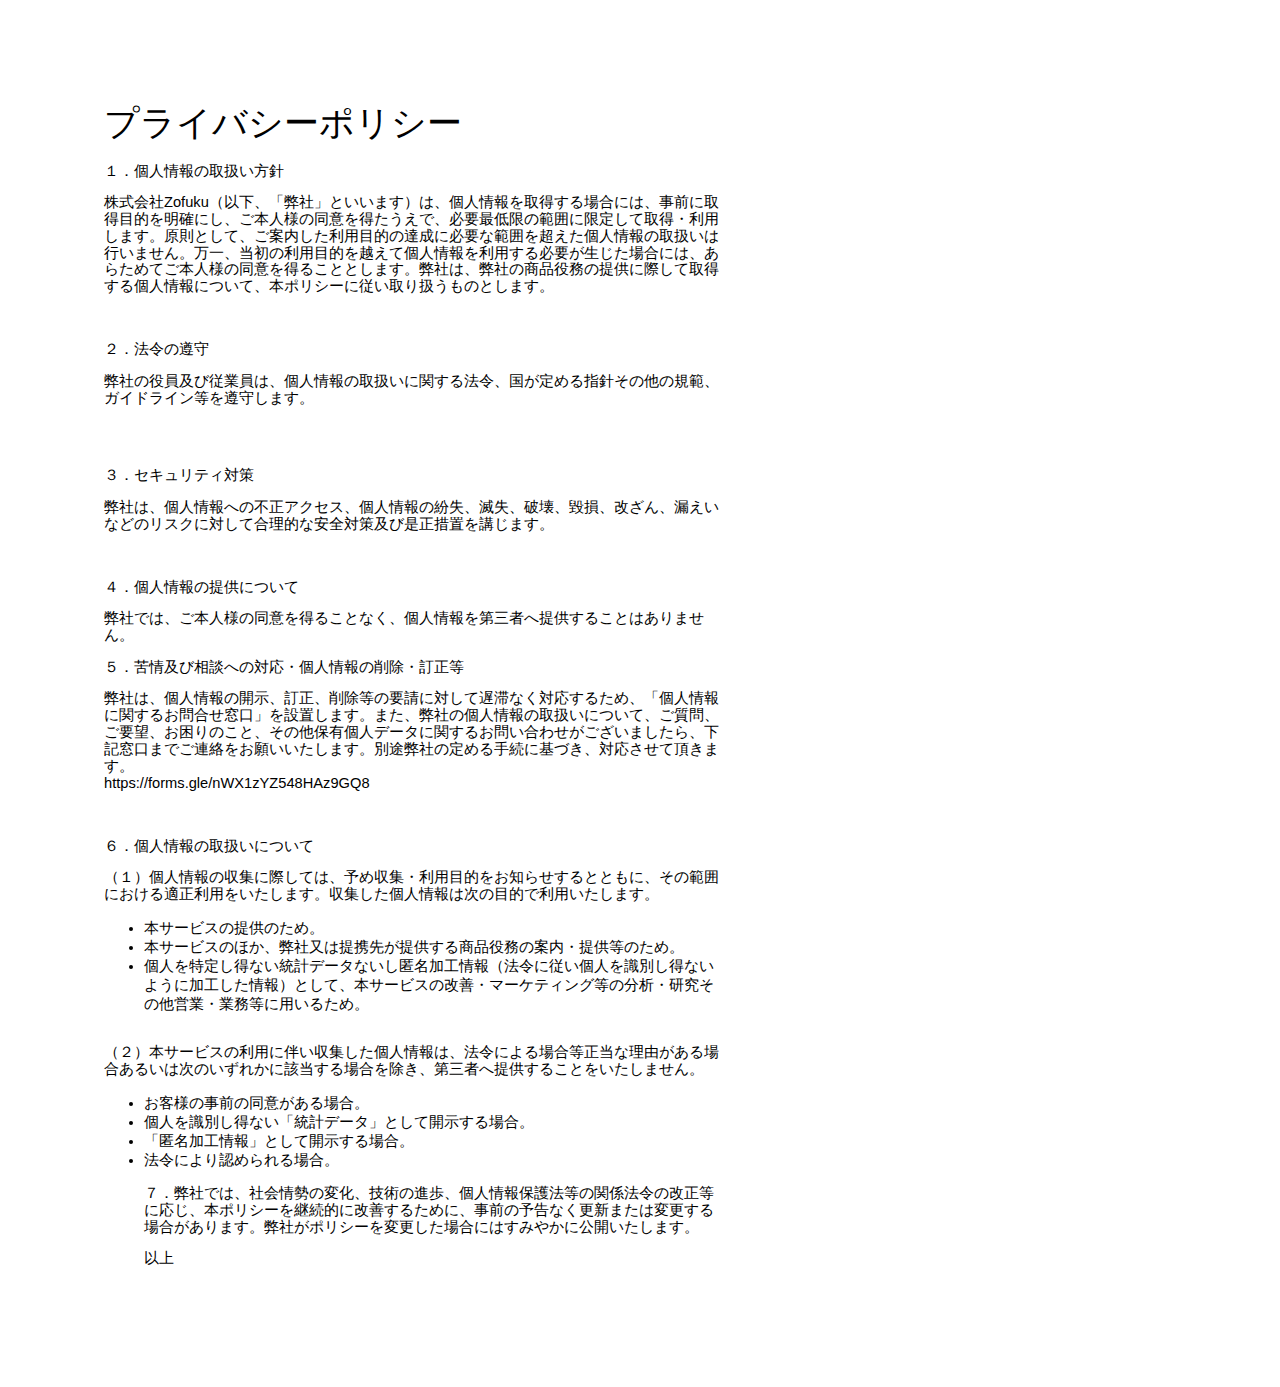
<file: privacypolicy.html>
<html>
    <head>
        <meta content="text/html; charset=UTF-8" http-equiv="content-type">
        <style type="text/css">
            ol {
                margin: 0;
                padding: 0
            }

            table td,table th {
                padding: 0
            }

            .c5 {
                color: #000000;
                font-weight: 400;
                text-decoration: none;
                vertical-align: baseline;
                font-size: 26pt;
                font-family: "Arial";
                font-style: normal
            }

            .c3 {
                padding-top: 0pt;
                padding-bottom: 3pt;
                line-height: 1.15;
                page-break-after: avoid;
                orphans: 2;
                widows: 2;
                text-align: center
            }

            .c1 {
                padding-top: 0pt;
                padding-bottom: 0pt;
                line-height: 1.15;
                orphans: 2;
                widows: 2;
                text-align: left;
                height: 11pt
            }

            .c0 {
                color: #000000;
                font-weight: 400;
                text-decoration: none;
                vertical-align: baseline;
                font-size: 11pt;
                font-family: "Arial";
                font-style: normal
            }

            .c2 {
                padding-top: 0pt;
                padding-bottom: 0pt;
                line-height: 1.15;
                orphans: 2;
                widows: 2;
                text-align: left
            }

            .c4 {
                background-color: #ffffff;
                max-width: 468pt;
                padding: 72pt 72pt 72pt 72pt
            }

            .title {
                padding-top: 0pt;
                color: #000000;
                font-size: 26pt;
                padding-bottom: 3pt;
                font-family: "Arial";
                line-height: 1.15;
                page-break-after: avoid;
                orphans: 2;
                widows: 2;
                text-align: left
            }

            .subtitle {
                padding-top: 0pt;
                color: #666666;
                font-size: 15pt;
                padding-bottom: 16pt;
                font-family: "Arial";
                line-height: 1.15;
                page-break-after: avoid;
                orphans: 2;
                widows: 2;
                text-align: left
            }

            li {
                color: #000000;
                font-size: 11pt;
                font-family: "Arial"
            }

            p {
                margin: 0;
                color: #000000;
                font-size: 11pt;
                font-family: "Arial"
            }

            h1 {
                padding-top: 20pt;
                color: #000000;
                font-size: 20pt;
                padding-bottom: 6pt;
                font-family: "Arial";
                line-height: 1.15;
                page-break-after: avoid;
                orphans: 2;
                widows: 2;
                text-align: left
            }

            h2 {
                padding-top: 18pt;
                color: #000000;
                font-size: 16pt;
                padding-bottom: 6pt;
                font-family: "Arial";
                line-height: 1.15;
                page-break-after: avoid;
                orphans: 2;
                widows: 2;
                text-align: left
            }

            h3 {
                padding-top: 16pt;
                color: #434343;
                font-size: 14pt;
                padding-bottom: 4pt;
                font-family: "Arial";
                line-height: 1.15;
                page-break-after: avoid;
                orphans: 2;
                widows: 2;
                text-align: left
            }

            h4 {
                padding-top: 14pt;
                color: #666666;
                font-size: 12pt;
                padding-bottom: 4pt;
                font-family: "Arial";
                line-height: 1.15;
                page-break-after: avoid;
                orphans: 2;
                widows: 2;
                text-align: left
            }

            h5 {
                padding-top: 12pt;
                color: #666666;
                font-size: 11pt;
                padding-bottom: 4pt;
                font-family: "Arial";
                line-height: 1.15;
                page-break-after: avoid;
                orphans: 2;
                widows: 2;
                text-align: left
            }

            h6 {
                padding-top: 12pt;
                color: #666666;
                font-size: 11pt;
                padding-bottom: 4pt;
                font-family: "Arial";
                line-height: 1.15;
                page-break-after: avoid;
                font-style: italic;
                orphans: 2;
                widows: 2;
                text-align: left
            }
        </style>
    </head>
    <body class="c4">
        <p class="c3 title" id="h.497heu2iy4kk">
            <span class="c5">プライバシーポリシー</span>
        </p>
        <p class="c1">
            <span class="c0"></span>
        </p>
        <p class="c2">
            <span class="c0">１．個人情報の取扱い方針</span>
        </p>
        <p class="c1">
            <span class="c0"></span>
        </p>
        <p class="c2">
            <span class="c0">株式会社Zofuku（以下、「弊社」といいます）は、個人情報を取得する場合には、事前に取得目的を明確にし、ご本人様の同意を得たうえで、必要最低限の範囲に限定して取得・利用します。原則として、ご案内した利用目的の達成に必要な範囲を超えた個人情報の取扱いは行いません。万一、当初の利用目的を越えて個人情報を利用する必要が生じた場合には、あらためてご本人様の同意を得ることとします。弊社は、弊社の商品役務の提供に際して取得する個人情報について、本ポリシーに従い取り扱うものとします。</span>
        </p>
        <p class="c1">
            <span class="c0"></span>
        </p>
        <p class="c2">
            <span class="c0">&nbsp;</span>
        </p>
        <p class="c1">
            <span class="c0"></span>
        </p>
        <p class="c2">
            <span class="c0">２．法令の遵守</span>
        </p>
        <p class="c1">
            <span class="c0"></span>
        </p>
        <p class="c2">
            <span class="c0">弊社の役員及び従業員は、個人情報の取扱いに関する法令、国が定める指針その他の規範、ガイドライン等を遵守します。</span>
        </p>
        <p class="c1">
            <span class="c0"></span>
        </p>
        <p class="c1">
            <span class="c0"></span>
        </p>
        <p class="c2">
            <span class="c0">&nbsp;</span>
        </p>
        <p class="c1">
            <span class="c0"></span>
        </p>
        <p class="c2">
            <span class="c0">３．セキュリティ対策</span>
        </p>
        <p class="c1">
            <span class="c0"></span>
        </p>
        <p class="c2">
            <span class="c0">弊社は、個人情報への不正アクセス、個人情報の紛失、滅失、破壊、毀損、改ざん、漏えいなどのリスクに対して合理的な安全対策及び是正措置を講じます。</span>
        </p>
        <p class="c1">
            <span class="c0"></span>
        </p>

        <p class="c2">
            <span class="c0">&nbsp;</span>
        </p>
        <p class="c1">
            <span class="c0"></span>
        </p>
        <p class="c2">
            <span class="c0">４．個人情報の提供について</span>
        </p>
        <p class="c1">
            <span class="c0"></span>
        </p>
        <p class="c2">
            <span class="c0">弊社では、ご本人様の同意を得ることなく、個人情報を第三者へ提供することはありません。</span>
        </p>
        <p class="c1">
            <span class="c0"></span>

        </p>
        <p class="c2">
            <span class="c0">５．苦情及び相談への対応・個人情報の削除・訂正等</span>
        </p>
        <p class="c1">
            <span class="c0"></span>
        </p>
        <p class="c2">
            <span class="c0">弊社は、個人情報の開示、訂正、削除等の要請に対して遅滞なく対応するため、「個人情報に関するお問合せ窓口」を設置します。また、弊社の個人情報の取扱いについて、ご質問、ご要望、お困りのこと、その他保有個人データに関するお問い合わせがございましたら、下記窓口までご連絡をお願いいたします。別途弊社の定める手続に基づき、対応させて頂きます。
            <br>
            https://forms.gle/nWX1zYZ548HAz9GQ8
            </span>
        </p>
        <p class="c1">
            <span class="c0"></span>
        </p>
        <p class="c2">
            <span class="c0">&nbsp;</span>
        </p>
        <p class="c1">
            <span class="c0"></span>
        </p>
        <p class="c2">
            <span class="c0">６．個人情報の取扱いについて</span>
        </p>
        <p class="c1">
            <span class="c0"></span>
        </p>
        <p class="c2">
            <span class="c0">（１）個人情報の収集に際しては、予め収集・利用目的をお知らせするとともに、その範囲における適正利用をいたします。収集した個人情報は次の目的で利用いたします。
              <ul>
              <li>本サービスの提供のため。</li>
              <li>本サービスのほか、弊社又は提携先が提供する商品役務の案内・提供等のため。</li>
              <li>個人を特定し得ない統計データないし匿名加工情報（法令に従い個人を識別し得ないように加工した情報）として、本サービスの改善・マーケティング等の分析・研究その他営業・業務等に用いるため。</li>
              </ul>
            </span>
        </p>
        <p class="c1">
            <span class="c0"></span>
        </p>
        <p class="c2">
            <span class="c0">（２）本サービスの利用に伴い収集した個人情報は、法令による場合等正当な理由がある場合あるいは次のいずれかに該当する場合を除き、第三者へ提供することをいたしません。
              <ul>
                <li>お客様の事前の同意がある場合。</li>
                <li>個人を識別し得ない「統計データ」として開示する場合。</li>
                <li>「匿名加工情報」として開示する場合。</li>
                <li>法令により認められる場合。</li>
            </span>
        <p class="c1">
            <span class="c0"></span>
        </p>
        <p class="c2">
            <span class="c0">
        ７．弊社では、社会情勢の変化、技術の進歩、個人情報保護法等の関係法令の改正等に応じ、本ポリシーを継続的に改善するために、事前の予告なく更新または変更する場合があります。弊社がポリシーを変更した場合にはすみやかに公開いたします。
        </p>
        <p class="c1">
            <span class="c0"></span>
        </p>
        <p class="c2">
            <span class="c0">以上
        </p>
    </body>
  </html>
</file>
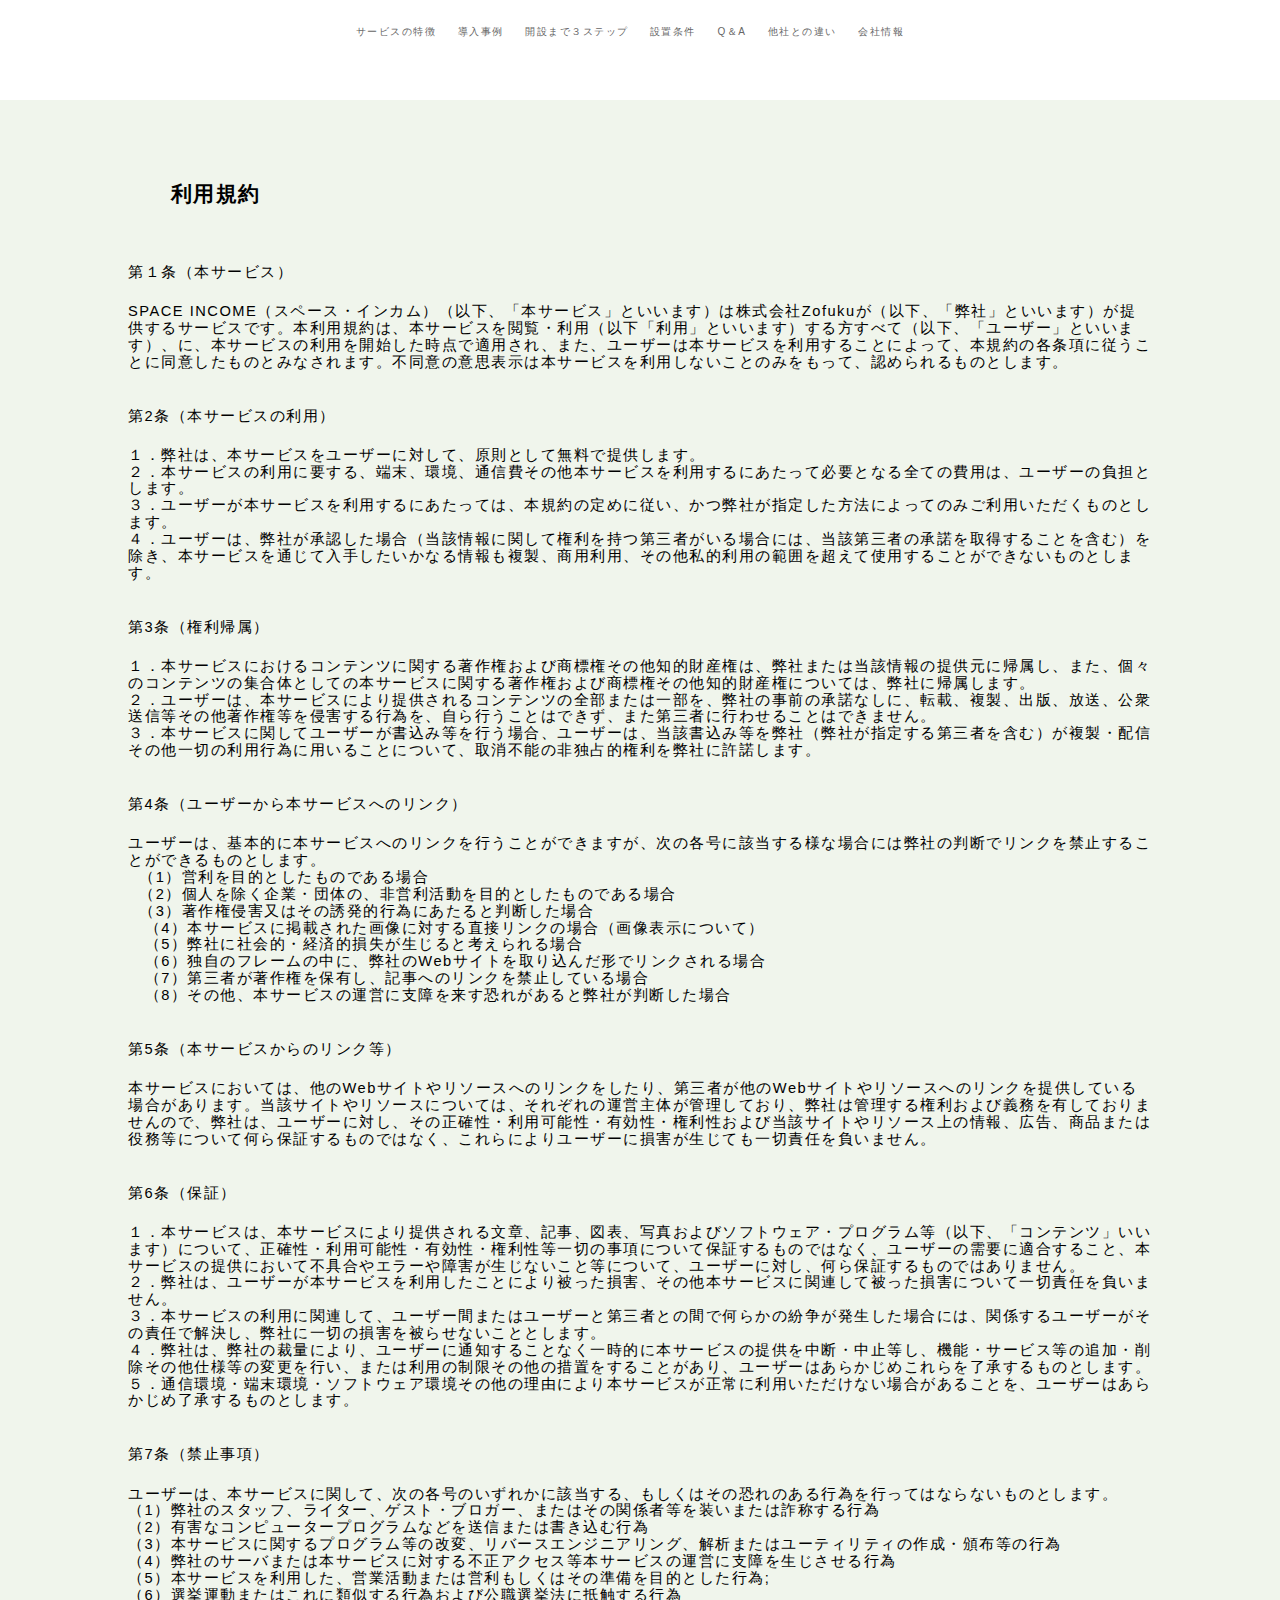
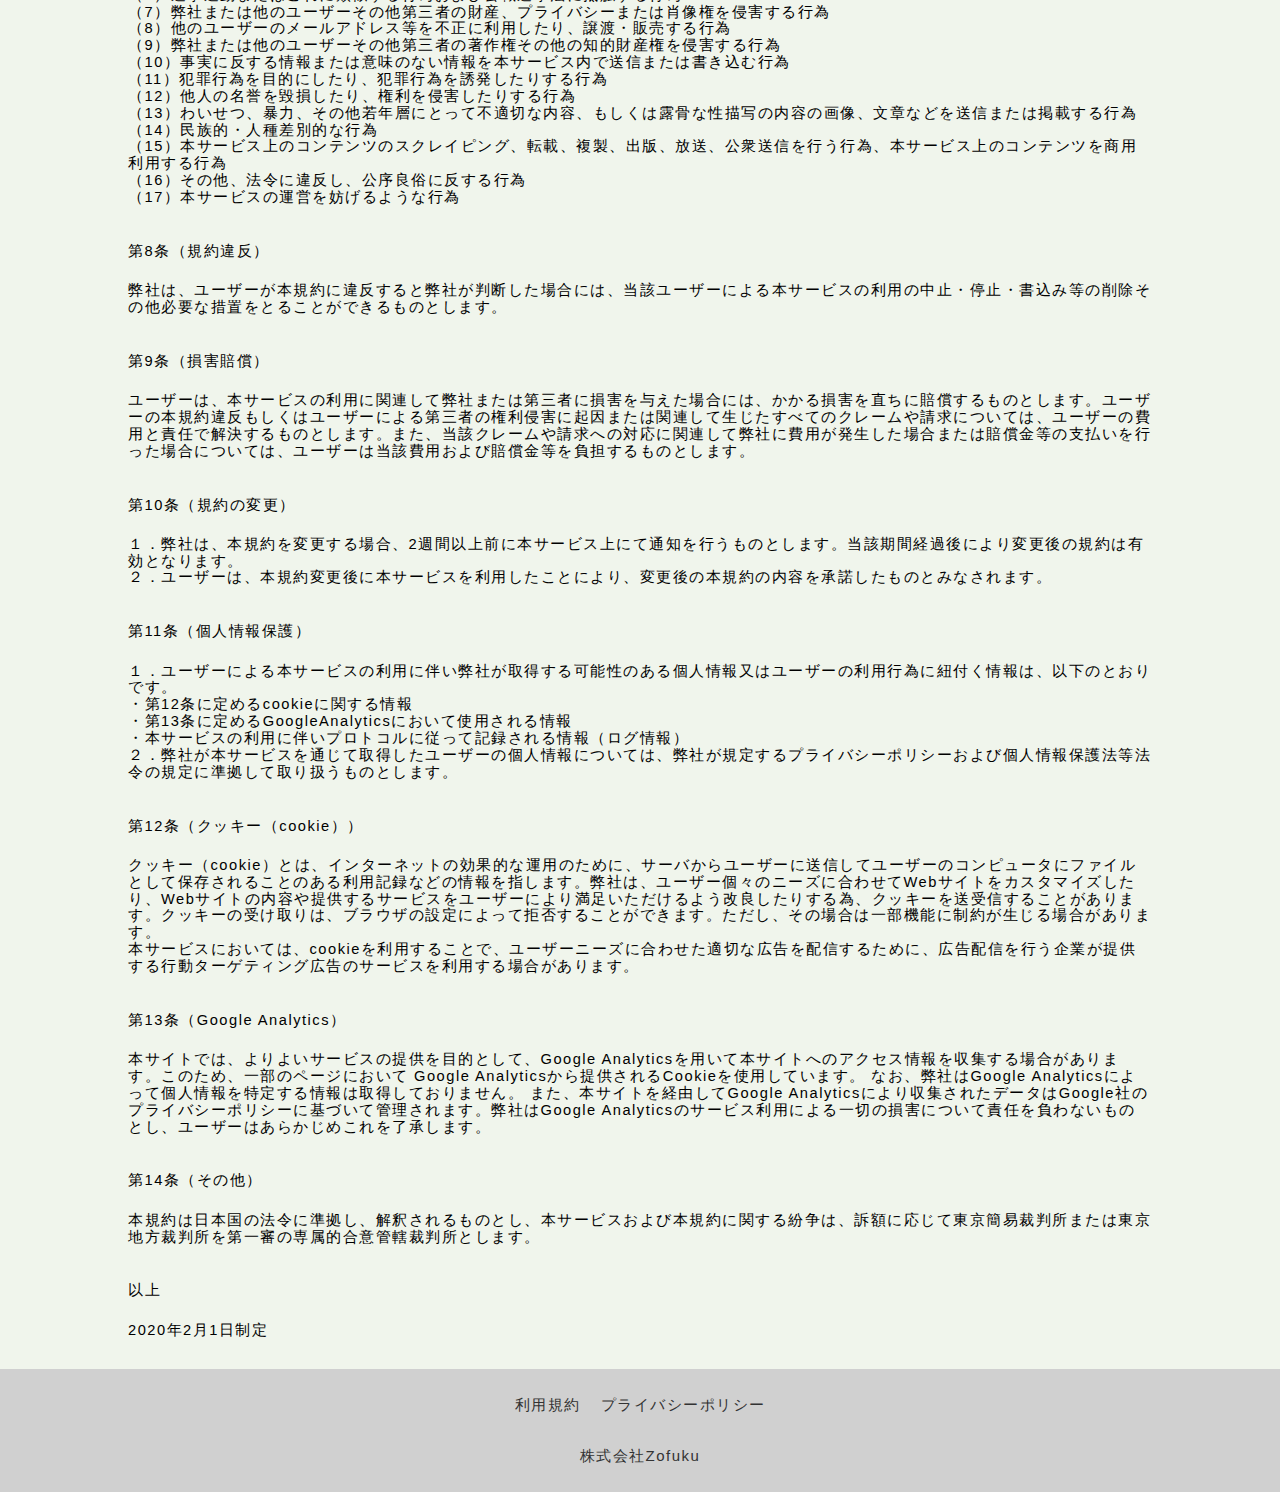
<file: termsofconditions.html>
<html>
<head>
    <meta charset='utf-8'>
    <link rel="icon" type="image/x-icon" href="https://ipfs.io/ipfs/QmYyV3BGk1HGNgHWSZNU2AwVvJRjBXoPbf6a8CGcyFanWn">
    <link rel='stylesheet' type='text/css' href='index.css'>
    <title>Space Income（スペースインカム） 空きスペースを活用した分散型データセンター誘致サービス</title>
    <meta name="viewport" content="width=device-width,initial-scale=1.0">
    <meta name='description' content='SPACE INCOME(スペースインカム)は、空きスペースのオーナーと分散型データセンター事業者をマッチングするサービスです。物件情報を登録無料の当サービスに掲載いただくだけで、１坪だけでも有効活用できます。'>
    <meta name="keyword" content="空き家,空き部屋,家賃,空きスペース,データセンター,分散型,活用,遊休スペース,賃貸,収入,ブロックチェーン,Zofuku,spaceincome,スペースインカム">
    <meta name="author" content="Zofuku Inc.">
    <!-- OGP -->
    <meta property="og:locale" content="ja_JP">
    <meta property="og:type" content="website">
    <meta property="og:title" content="SPACE INCOME(スペース・インカム)">
    <meta property="og:site_name" content="SPACE INCOME(スペースインカム)">
    <meta property="og:description" content="SPACE INCOME(スペースインカム)は、空きスペースのオーナーと分散型データセンター事業者をマッチングするサービスです。物件情報を登録無料の当サービスに掲載いただくだけで、１坪だけでも有効活用できます。">
    <meta property="og:url" content="https://spaceincome.jp/">
    <meta property="og:image" content="https://ipfs.io/ipfs/QmYyV3BGk1HGNgHWSZNU2AwVvJRjBXoPbf6a8CGcyFanWn">
    <!-- Twitter -->
    <meta name="twitter:card" content="summary_large_image">
    <meta name="twitter:site" content="@zofuku">
    <!-- facebook -->
    <meta property="og:image:width" content="1200">
    <meta property="og:image:height" content="630">
    <!-- Global site tag (gtag.js) - Google Analytics -->
    <script async src="https://www.googletagmanager.com/gtag/js?id=UA-143199236-2"></script>
    <script>
      window.dataLayer = window.dataLayer || [];
      function gtag(){dataLayer.push(arguments);}
      gtag('js', new Date());

      gtag('config', 'UA-143199236-2');
    </script>
    <style type="text/css">
        ol {
            margin: 0;
            padding: 0
        }

        table td,table th {
            padding: 0
        }

        .c5 {
            color: #000000;
            font-weight: 400;
            text-decoration: none;
            vertical-align: baseline;
            font-size: 26pt;
            font-family: "Arial";
            font-style: normal
        }

        .c3 {
            padding-top: 0pt;
            padding-bottom: 3pt;
            line-height: 1.15;
            page-break-after: avoid;
            orphans: 2;
            widows: 2;
            text-align: center
        }

        .c1 {
            padding-top: 0pt;
            padding-bottom: 0pt;
            line-height: 1.15;
            orphans: 2;
            widows: 2;
            text-align: left;
            height: 11pt
        }

        .c0 {
            color: #000000;
            font-weight: 400;
            text-decoration: none;
            vertical-align: baseline;
            font-size: 11pt;
            font-family: "Arial";
            font-style: normal
        }

        .c2 {
            padding-top: 0pt;
            padding-bottom: 0pt;
            line-height: 1.15;
            orphans: 2;
            widows: 2;
            text-align: left
        }

        .c4 {
            background-color: #ffffff;
            max-width: 80%;
            padding: 72pt 72pt 72pt 72pt
        }

        .title {
            padding-top: 0pt;
            color: #000000;
            font-size: 26pt;
            padding-bottom: 3pt;
            font-family: "Arial";
            line-height: 1.15;
            page-break-after: avoid;
            orphans: 2;
            widows: 2;
            text-align: left
        }

        .subtitle {
            padding-top: 0pt;
            color: #666666;
            font-size: 15pt;
            padding-bottom: 16pt;
            font-family: "Arial";
            line-height: 1.15;
            page-break-after: avoid;
            orphans: 2;
            widows: 2;
            text-align: left
        }

        /* li {
            color: #000000;
            font-size: 11pt;
            font-family: "Arial" */
        }

        p {
            margin: 0;
            color: #000000;
            font-size: 11pt;
            font-family: "Arial"
        }

        h1 {
            padding-top: 20pt;
            color: #000000;
            font-size: 20pt;
            padding-bottom: 6pt;
            font-family: "Arial";
            line-height: 1.15;
            page-break-after: avoid;
            orphans: 2;
            widows: 2;
            text-align: left
        }

        h2 {
            padding-top: 18pt;
            color: #000000;
            font-size: 16pt;
            padding-bottom: 6pt;
            font-family: "Arial";
            line-height: 1.15;
            page-break-after: avoid;
            orphans: 2;
            widows: 2;
            text-align: left
        }

        h3 {
            padding-top: 16pt;
            color: #434343;
            font-size: 14pt;
            padding-bottom: 4pt;
            font-family: "Arial";
            line-height: 1.15;
            page-break-after: avoid;
            orphans: 2;
            widows: 2;
            text-align: left
        }

        h4 {
            padding-top: 14pt;
            color: #666666;
            font-size: 12pt;
            padding-bottom: 4pt;
            font-family: "Arial";
            line-height: 1.15;
            page-break-after: avoid;
            orphans: 2;
            widows: 2;
            text-align: left
        }

        h5 {
            padding-top: 12pt;
            color: #666666;
            font-size: 11pt;
            padding-bottom: 4pt;
            font-family: "Arial";
            line-height: 1.15;
            page-break-after: avoid;
            orphans: 2;
            widows: 2;
            text-align: left
        }

        h6 {
            padding-top: 12pt;
            color: #666666;
            font-size: 11pt;
            padding-bottom: 4pt;
            font-family: "Arial";
            line-height: 1.15;
            page-break-after: avoid;
            font-style: italic;
            orphans: 2;
            widows: 2;
            text-align: left;
          }
        .top {
            height: 100px;
          }
        }
    </style>
</head>
<body>
  <div class='top align-vert'>
    <div class='menubar'>
      <ul class='menu'>
        <li><a href='./index.html#service'>サービスの特徴</a></li>
        <li><a href='./index.html#example'>導入事例</a></li>
        <li><a href='./index.html#function'>開設まで３ステップ</a></li>
        <li><a href='./index.html#condition'>設置条件</a></li>
        <li><a href='./index.html#qanda'>Q＆A</a></li>
        <li><a href='./index.html#difference'>他社との違い</a></li>
        <li><a href='./index.html#company'>会社情報</a></li>
      </ul>
    </div>

    <ul class='menu-mobile'>
      <li><a href='./index.html#service'>サービス</a></li>
      <li><a href='./index.html#function'>開設３ステップ</a></li>
      <li><a href='./index.html#condition'>設置条件</a></li>
      <li><a href='./index.html#qanda'>Q＆A</a></li>
      <li><a href='./index.html#difference'>他社との違い</a></li>
    </ul>
  </div>

  <div class="main main_policy">
    <h2 class="center policy">利用規約</h2>
    <p class="t">
        <span class="c0">第１条（本サービス）</span>
    </p>
    <p class="c2">
        <span class="c0">SPACE INCOME（スペース・インカム）（以下、「本サービス」といいます）は株式会社Zofukuが（以下、「弊社」といいます）が提供するサービスです。本利用規約は、本サービスを閲覧・利用（以下「利用」といいます）する方すべて（以下、「ユーザー」といいます）、に、本サービスの利用を開始した時点で適用され、また、ユーザーは本サービスを利用することによって、本規約の各条項に従うことに同意したものとみなされます。不同意の意思表示は本サービスを利用しないことのみをもって、認められるものとします。</span>
    </p>

    <p class="t">
        <span class="c0">第2条（本サービスの利用）</span>
    </p>

    <p class="c2">
        <span class="c0">１．弊社は、本サービスをユーザーに対して、原則として無料で提供します。</span>
    </p>

    <p class="c2">
        <span class="c0">２．本サービスの利用に要する、端末、環境、通信費その他本サービスを利用するにあたって必要となる全ての費用は、ユーザーの負担とします。</span>
    </p>

    <p class="c2">
        <span class="c0">３．ユーザーが本サービスを利用するにあたっては、本規約の定めに従い、かつ弊社が指定した方法によってのみご利用いただくものとします。</span>
    </p>

    <p class="c2">
        <span class="c0">４．ユーザーは、弊社が承認した場合（当該情報に関して権利を持つ第三者がいる場合には、当該第三者の承諾を取得することを含む）を除き、本サービスを通じて入手したいかなる情報も複製、商用利用、その他私的利用の範囲を超えて使用することができないものとします。</span>
    </p>

    <p class="t">
        <span class="c0">第3条（権利帰属）</span>
    </p>

    <p class="c2">
        <span class="c0">１．本サービスにおけるコンテンツに関する著作権および商標権その他知的財産権は、弊社または当該情報の提供元に帰属し、また、個々のコンテンツの集合体としての本サービスに関する著作権および商標権その他知的財産権については、弊社に帰属します。</span>
    </p>

    <p class="c2">
        <span class="c0">２．ユーザーは、本サービスにより提供されるコンテンツの全部または一部を、弊社の事前の承諾なしに、転載、複製、出版、放送、公衆送信等その他著作権等を侵害する行為を、自ら行うことはできず、また第三者に行わせることはできません。</span>
    </p>

    <p class="c2">
        <span class="c0">３．本サービスに関してユーザーが書込み等を行う場合、ユーザーは、当該書込み等を弊社（弊社が指定する第三者を含む）が複製・配信その他一切の利用行為に用いることについて、取消不能の非独占的権利を弊社に許諾します。</span>
    </p>

    <p class="t">
        <span class="c0">第4条（ユーザーから本サービスへのリンク）</span>
    </p>

    <p class="c2">
        <span class="c0">ユーザーは、基本的に本サービスへのリンクを行うことができますが、次の各号に該当する様な場合には弊社の判断でリンクを禁止することができるものとします。</span>
    </p>

    <p class="c2">
        <span class="c0">&nbsp;&nbsp;（1）営利を目的としたものである場合</span>
    </p>

    <p class="c2">
        <span class="c0">&nbsp;&nbsp;（2）個人を除く企業・団体の、非営利活動を目的としたものである場合</span>
    </p>

    <p class="c2">
        <span class="c0">&nbsp;&nbsp;（3）著作権侵害又はその誘発的行為にあたると判断した場合</span>
    </p>

    <p class="c2">
        <span class="c0">&nbsp;&nbsp; （4）本サービスに掲載された画像に対する直接リンクの場合（画像表示について）</span>
    </p>

    <p class="c2">
        <span class="c0">&nbsp;&nbsp; （5）弊社に社会的・経済的損失が生じると考えられる場合</span>
    </p>

    <p class="c2">
        <span class="c0">&nbsp;&nbsp;  （6）独自のフレームの中に、弊社のWebサイトを取り込んだ形でリンクされる場合</span>
    </p>
    <p class="c2">
        <span class="c0">&nbsp;&nbsp;   （7）第三者が著作権を保有し、記事へのリンクを禁止している場合</span>
    </p>

    <p class="c2">
        <span class="c0">&nbsp;&nbsp;   （8）その他、本サービスの運営に支障を来す恐れがあると弊社が判断した場合</span>
    </p>

    <p class="t">
        <span class="c0">第5条（本サービスからのリンク等）</span>
    </p>

    <p class="c2">
        <span class="c0">本サービスにおいては、他のWebサイトやリソースへのリンクをしたり、第三者が他のWebサイトやリソースへのリンクを提供している場合があります。当該サイトやリソースについては、それぞれの運営主体が管理しており、弊社は管理する権利および義務を有しておりませんので、弊社は、ユーザーに対し、その正確性・利用可能性・有効性・権利性および当該サイトやリソース上の情報、広告、商品または役務等について何ら保証するものではなく、これらによりユーザーに損害が生じても一切責任を負いません。</span>
    </p>

    <p class="t">
        <span class="c0">第6条（保証）</span>
    </p>

    <p class="c2">
        <span class="c0">１．本サービスは、本サービスにより提供される文章、記事、図表、写真およびソフトウェア・プログラム等（以下、「コンテンツ」いいます）について、正確性・利用可能性・有効性・権利性等一切の事項について保証するものではなく、ユーザーの需要に適合すること、本サービスの提供において不具合やエラーや障害が生じないこと等について、ユーザーに対し、何ら保証するものではありません。</span>
    </p>

    <p class="c2">
        <span class="c0">２．弊社は、ユーザーが本サービスを利用したことにより被った損害、その他本サービスに関連して被った損害について一切責任を負いません。</span>
    </p>

    <p class="c2">
        <span class="c0">３．本サービスの利用に関連して、ユーザー間またはユーザーと第三者との間で何らかの紛争が発生した場合には、関係するユーザーがその責任で解決し、弊社に一切の損害を被らせないこととします。</span>
    </p>

    <p class="c2">
        <span class="c0">４．弊社は、弊社の裁量により、ユーザーに通知することなく一時的に本サービスの提供を中断・中止等し、機能・サービス等の追加・削除その他仕様等の変更を行い、または利用の制限その他の措置をすることがあり、ユーザーはあらかじめこれらを了承するものとします。</span>
    </p>

    <p class="c2">
        <span class="c0">５．通信環境・端末環境・ソフトウェア環境その他の理由により本サービスが正常に利用いただけない場合があることを、ユーザーはあらかじめ了承するものとします。</span>
    </p>

    <p class="t">
        <span class="c0">第7条（禁止事項）</span>
    </p>

    <p class="c2">
        <span class="c0">ユーザーは、本サービスに関して、次の各号のいずれかに該当する、もしくはその恐れのある行為を行ってはならないものとします。</span>
    </p>

    <p class="c2">
        <span class="c0">（1）弊社のスタッフ、ライター、ゲスト・ブロガー、またはその関係者等を装いまたは詐称する行為</span>
    </p>

    <p class="c2">
        <span class="c0">（2）有害なコンピュータープログラムなどを送信または書き込む行為</span>
    </p>

    <p class="c2">
        <span class="c0">（3）本サービスに関するプログラム等の改変、リバースエンジニアリング、解析またはユーティリティの作成・頒布等の行為</span>
    </p>

    <p class="c2">
        <span class="c0">（4）弊社のサーバまたは本サービスに対する不正アクセス等本サービスの運営に支障を生じさせる行為</span>
    </p>

    <p class="c2">
        <span class="c0">（5）本サービスを利用した、営業活動または営利もしくはその準備を目的とした行為;</span>
    </p>

    <p class="c2">
        <span class="c0">（6）選挙運動またはこれに類似する行為および公職選挙法に抵触する行為</span>
    </p>

    <p class="c2">
        <span class="c0">（7）弊社または他のユーザーその他第三者の財産、プライバシーまたは肖像権を侵害する行為</span>
    </p>

    <p class="c2">
        <span class="c0">（8）他のユーザーのメールアドレス等を不正に利用したり、譲渡・販売する行為</span>
    </p>

    <p class="c2">
        <span class="c0">（9）弊社または他のユーザーその他第三者の著作権その他の知的財産権を侵害する行為</span>
    </p>

    <p class="c2">
        <span class="c0">（10）事実に反する情報または意味のない情報を本サービス内で送信または書き込む行為</span>
    </p>

    <p class="c2">
        <span class="c0">（11）犯罪行為を目的にしたり、犯罪行為を誘発したりする行為</span>
    </p>

    <p class="c2">
        <span class="c0">（12）他人の名誉を毀損したり、権利を侵害したりする行為</span>
    </p>

    <p class="c2">
        <span class="c0">（13）わいせつ、暴力、その他若年層にとって不適切な内容、もしくは露骨な性描写の内容の画像、文章などを送信または掲載する行為</span>
    </p>

    <p class="c2">
        <span class="c0">（14）民族的・人種差別的な行為</span>
    </p>

    <p class="c2">
        <span class="c0">（15）本サービス上のコンテンツのスクレイピング、転載、複製、出版、放送、公衆送信を行う行為、本サービス上のコンテンツを商用利用する行為</span>
    </p>

    <p class="c2">
        <span class="c0">（16）その他、法令に違反し、公序良俗に反する行為</span>
    </p>


    <p class="c2">
        <span class="c0">（17）本サービスの運営を妨げるような行為</span>
    </p>

    <p class="t">
        <span class="c0">第8条（規約違反）</span>
    </p>


    <p class="c2">
        <span class="c0">弊社は、ユーザーが本規約に違反すると弊社が判断した場合には、当該ユーザーによる本サービスの利用の中止・停止・書込み等の削除その他必要な措置をとることができるものとします。</span>
    </p>

    <p class="c2">

    </p>
    <p class="t">
        <span class="c0">第9条（損害賠償）</span>
    </p>

    <p class="c2">
        <span class="c0">ユーザーは、本サービスの利用に関連して弊社または第三者に損害を与えた場合には、かかる損害を直ちに賠償するものとします。ユーザーの本規約違反もしくはユーザーによる第三者の権利侵害に起因または関連して生じたすべてのクレームや請求については、ユーザーの費用と責任で解決するものとします。また、当該クレームや請求への対応に関連して弊社に費用が発生した場合または賠償金等の支払いを行った場合については、ユーザーは当該費用および賠償金等を負担するものとします。</span>
    </p>



    <p class="t">
        <span class="c0">第10条（規約の変更）</span>
    </p>

    <p class="c2">
        <span class="c0">１．弊社は、本規約を変更する場合、2週間以上前に本サービス上にて通知を行うものとします。当該期間経過後により変更後の規約は有効となります。</span>
    </p>

    <p class="c2">
        <span class="c0">２．ユーザーは、本規約変更後に本サービスを利用したことにより、変更後の本規約の内容を承諾したものとみなされます。</span>
    </p>

    <p class="t">
        <span class="c0">第11条（個人情報保護）</span>
    </p>


    <p class="c2">
        <span class="c0">１．ユーザーによる本サービスの利用に伴い弊社が取得する可能性のある個人情報又はユーザーの利用行為に紐付く情報は、以下のとおりです。</span>

    <p class="c2">
        <span class="c0">・第12条に定めるcookieに関する情報</span>
    </p>


    <p class="c2">
        <span class="c0">・第13条に定めるGoogleAnalyticsにおいて使用される情報</span>
    </p>


    <p class="c2">
        <span class="c0">・本サービスの利用に伴いプロトコルに従って記録される情報（ログ情報）</span>
    </p>

    <p class="c2">
        <span class="c0">２．弊社が本サービスを通じて取得したユーザーの個人情報については、弊社が規定するプライバシーポリシーおよび個人情報保護法等法令の規定に準拠して取り扱うものとします。</span>
    </p>


    <p class="t">
        <span class="c0">第12条（クッキー（cookie））</span>
    </p>


    <p class="c2">
        <span class="c0"> クッキー（cookie）とは、インターネットの効果的な運用のために、サーバからユーザーに送信してユーザーのコンピュータにファイルとして保存されることのある利用記録などの情報を指します。弊社は、ユーザー個々のニーズに合わせてWebサイトをカスタマイズしたり、Webサイトの内容や提供するサービスをユーザーにより満足いただけるよう改良したりする為、クッキーを送受信することがあります。クッキーの受け取りは、ブラウザの設定によって拒否することができます。ただし、その場合は一部機能に制約が生じる場合があります。</span>
    </p>

    <p class="c2">
        <span class="c0">  本サービスにおいては、cookieを利用することで、ユーザーニーズに合わせた適切な広告を配信するために、広告配信を行う企業が提供する行動ターゲティング広告のサービスを利用する場合があります。</span>
    </p>

    <p class="t">
        <span class="c0">第13条（Google Analytics）</span>
    </p>

    <p class="c2">
        <span class="c0">本サイトでは、よりよいサービスの提供を目的として、Google Analyticsを用いて本サイトへのアクセス情報を収集する場合があります。このため、一部のページにおいて Google Analyticsから提供されるCookieを使用しています。 なお、弊社はGoogle Analyticsによって個人情報を特定する情報は取得しておりません。 また、本サイトを経由してGoogle Analyticsにより収集されたデータはGoogle社のプライバシーポリシーに基づいて管理されます。弊社はGoogle Analyticsのサービス利用による一切の損害について責任を負わないものとし、ユーザーはあらかじめこれを了承します。</span>
    </p>

    <p class="t">
        <span class="c0">第14条（その他）</span>
    </p>

    <p class="c2">
        <span class="c0">本規約は日本国の法令に準拠し、解釈されるものとし、本サービスおよび本規約に関する紛争は、訴額に応じて東京簡易裁判所または東京地方裁判所を第一審の専属的合意管轄裁判所とします。</span>
    </p>

    <p class="t">
        <span class="c0">以上</span>
    </p>
    <p class="c2">
        <span class="c0">2020年2月1日制定</span>
    </p>

</div>
    <div class='footer'>
      <div class='footer-items responsive-align'>
        <div class='terms'>
          <a href='termsofconditions.html' target="_blank" rel="noopener noreferrer">利用規約</a>
        </div>
        <div class='privacy'>
          <a href="privacypolicy.html" target="_blank" rel="noopener noreferrer">プライバシーポリシー</a>
        </div>
      </div>

      <div class="company-name">
        <a>株式会社Zofuku</a>
      </div>
    </div>
  </body>
</html>
</file>
<file: index.css>
/* Basic settings */
body {
  margin: 0;
  padding: 0;
  color: hsl(0, 0%, 40%);
  font-size: 15px;
  font-family: Helvetica Neue,'Lato', 'Noto Sans JP', 'ヒラギノ角ゴ ProN', 'Hiragino Kaku Gothic ProN', 'メイリオ', Meiryo, 'ＭＳ Ｐゴシック', 'MS PGothic', sans-serif;
  letter-spacing: 1.5px;
  line-height: 2.13;
}
p {
  margin: 0;
  padding: 0;
  color: hsl(0, 0%, 40%);
  line-height: 2.13;
}
h1 {
  margin: 0;
  padding: 0;
  text-align: center;
  font-size: 20px;
  color: #000;
}

h2 {
  margin: 0;
  padding: 0;
  text-align: center;
  color: #333;
  font-size: 18px
}
h3 {
  margin: 4px;
  font-weight: 600;
  color: hsl(0, 0%, 30%);
  width: 100%;
  line-height: 2.13;
}
.number {
  font-weight: 200;
  font-size: 1.5em;
  font-family: Helvetica Neue;
}
hr {
  margin-left: 80px;
  margin-right: 80px;
}
a:link,
a:visited {
  text-decoration: none;
  color: #666;
}

/* Align settings */
.align-center {
    display: flex;
    align-items: center;
    justify-content: center;
}
.responsive-align {
  display: flex;
  align-items: center;
  justify-content: center;
  flex-direction: column;
}
  .align-stretch {
    align-items: center;
    align-self: stretch;
    flex-basis: 40%;
  }
  .align-vert {
    display: flex;
    flex-direction: column;
    align-items: center;
  }
  .virtical-center {
    display: flex;
    flex-direction: column;
    align-items: center;
    align-self: center;
  }
  .align-left {
    align-items: left;
    display: row;
    justify-content: left;
    width: 80%;
    margin-left: 10%;
    margin-right: 10%;
  }
  .align-left-company {
    display: flex;
    flex-direction: column;
  }
.center {
  align-self: center;
  width: 100%;
}


/* div Elements align */

div.top:before {
  background-size: cover;
  background-position: 0% 50%;
  height: 300px;
  filter: brightness(50%);
  position: absolute;
  top: 0px;
  left: 0px;
  right: 0px;
  bottom: 0px;
  z-index: -1;
}
.top {
  width: 100%;
  height: 300px;
}
.menubar {
  display: flex;
  justify-content: flex-end;
  margin-right: 20px;
  height: 20%;
}
.service-name {
  display: flex;
  flex-direction: column;
  justify-content: center;
  align-items:center;
  height: 50%;
  width: 100%;
}

.apply-btn {
  display: flex;
  justify-content: center;
  align-items: center;
  align-self: center;
}
.apply-btn2 {
  display: flex;
  justify-content: center;
  align-items: center;
  padding-top: 30px;
}

.card {
  width: 80%;
  margin-top: 20px;
  margin-bottom: 20px;
  margin-left: 10px;
  margin-right: 10px;
  padding: 20px;
  box-shadow: 2px 4px 16px rgba(0,0,0,0.2);
  flex-basis: 30%;
}
.difference-card{
  width: 60%;
  margin-top: 20px;
  margin-bottom: 20px;
  margin-left: 10px;
  margin-right: 10px;
  padding: 20px;
  background-color: #fdfdfd;
  box-shadow: 2px 4px 16px rgba(0,0,0,0.2);
  flex-basis: 45%;
  line-height: 2em;
}
.d_title {
    margin-top: 10px;
    margin-bottom: 10px;
}
.type {
  font-size: 18px;
  font-weight: bold;

}

.require {
  margin-top: 20px;
  margin-bottom: 20px;
  margin-left: 20px;
  margin-right: 20px;
  padding: 20px;
  box-shadow: 2px 4px 16px rgba(0,0,0,0.2);
  width: 80%;
}
.name {
  font-weight: bold;
  margin-bottom: 10px;
  margin-top: 10px;
}
.circle {
  width: 80px;
  height: 80px;
  border-radius: 50%;
}

.function-img {
  margin: 30px;
}

#service .program {
  font-weight: 600;
  font-size: 20px;
  text-align: center;
  color: #333;
  margin-bottom: 5px;
  width: 80%;
  margin-left: 10%;
  margin-right: 10%;
}
ul.menu {
  margin: 0 ;
  padding: 0px;
  display: none;
  justify-content: space-around;
  align-items: center;
  list-style: none;
  font-size: 10px;
  width: 570px;
  height: 64px;
}

ul.menu li a {
  padding: 5px;
  color:#666;
  width: 100%;
}

ul.menu-mobile {
  margin-top: 8%;
  padding: 0;
  display: flex;
  justify-content: center;
  align-items: stretch;
  align-self: stretch;
  list-style: none;
  font-size: 9px;
  width: 100%;
  background: #F0F5EC;
}
ul.menu-mobile li {
  width: 100%;
  text-align: center;
  background: rgb(252, 252, 252);
}
ul.menu-mobile li :active {
  background: #14b5db;
}
ul.menu-mobile a {
  padding-top: 20px;
  padding-bottom: 20px;
  height: 100%;
  width: 100%;
  display: block;
  color: #666;
}

.service-desc {
  display: flex;
  flex-direction: column;
  justify-content: center;
  max-width: 75%;
  margin: 10px 0 ;
}
.service-image {
 align-self:center;
}
.examples {
  display: flex;
  flex-direction: column;
  justify-content: center;
  align-items: center;
}
.function-desc {
  margin-top: 20px;
  display: flex;
  flex-direction: column;
  max-width: 75%;
}
.function-item {
  margin-top: 30px;
}

.condition-card {
  display: flex;
  justify-content: center;
  align-items:center;
  width: 80%;
  margin-left: 10%;
  margin-right: 10%;
}

.qs {
  padding-left: 5%;
  padding-right: 5%;
  padding-top: 2em;
  padding-bottom: 10px;
}
.question{
  font-weight: bold;
  font-size:1.1em;
}
.answer {
  margin-top: 0.5em;
}
.difference-container {
  display: flex;
  flex-direction: column;
  justify-content: center;
  align-items: center;
}

.company-wrap {
    margin-top: 40px;
    margin-bottom: 40px;
}
.company-info {
    margin-top: 20px;
    margin-left: 0px;
}
.company-item {
  margin: 10px;
}

/* Images Icons */
.sns-icon {
  margin-left: 12px;
  margin-right: 12px;
}

.service-icon-red {
  filter: opacity(.3) drop-shadow(0 0 0 #e97f7f) brightness(200%);
  margin: 30px;
}
.service-icon-green {
  filter: opacity(.5) drop-shadow(0 0 0 #16e2c4) brightness(200%);
  margin: 30px;
}
.service-icon-blue {
  filter: opacity(.5) drop-shadow(0 0 0 #14b5db) brightness(200%);
  margin: 30px;
}
.service-icon {
  margin: 30px;
}

.bg-A {
  width: 80px;
  height: 80px;

}
.bg-A img {
  width: 80px;
  height: 80px;
  border-radius: 30%;
  filter: opacity(.5) drop-shadow(0 0 0 #b8d6d6) brightness(200%);
}

.bg-ai {
  width: 120px;
  height: 120px;
  /* filter: opacity(.5) drop-shadow(0 0 0 #49b6b6) brightness(200%); */
}
.bg-resource {
  width: 120px;
  height: 120px;
  /* filter: opacity(.5) drop-shadow(0 0 0 #49b6b6) brightness(200%); */
}
.bg-ci {
  width: 120px;
  height: 120px;
  /* background: url('img/css_sprites.png') -286px -10px; */
}
.bg-D{
  width: 80px;
  height: 80px;
  border-radius: 50%;
}
.bg-D img {
  width: 80px;
  height: 80px;
  object-fit: cover;
}

.bg-di {
  width: 256px;
  height: 256px;
  background: url('img/check_circle-24px.svg.net.png');
}
/*
.bg-facebook {
  width: 48px;
  height: 48px;
  background: url('img/css_sprites.png') -422px -486px;
}
.bg-instagram {
  width: 48px;
  height: 48px;
  background: url('img/css_sprites.png') -354px -486px;
}
.bg-twitter {
  width: 48px;
  height: 48px;
  background: url('img/css_sprites.png') -286px -486px;
} */

/* Color */
.name{
  color:hsl(171, 100%, 36%);
  padding-top: 5px;
}

.card {
  background: #fdfdfd;
  /* rgba(255,250,244); */
}
.require {
  background: #fdfdfd;
  /* #fffaf4; */
}
ul.points {
  margin: 10px;

}
ul.points li {
  width: 100%;
  margin: 0;
  list-style-position: inside;
  list-style: url("https://ipfs.io/ipfs/QmT9SJG2N8NiPmiHEf28cWJR3j7K1y3LgmNtvPxHu25Jth");
  display:list-item;
  gap:normal;
  line-height: 1.7em;
  padding:0px 0px 10px 10px;
  text-align:left;
}

/* TOP menu settings */
.menu a:hover {
  color: #18ccae;
  padding-bottom: 3px;
  border-bottom: 2px solid #18ccae;
}
.menu-mobile a {
  border-bottom: 0;
}
ul.menu-mobile li {
  background: #F0F5EC;
  width: 100%;
}
ul.menu-mobile li :active {
  background: #B4CF9E;
}

/* Button settings */
.button_base {
    margin: 0;
    border: 0;
    font-size: 14px;
    font-weight: 600;
    position: relative;
    width: 300px;
    height: 60px;
    text-align: center;
    cursor: default;
  }
  .button_base:hover {
    cursor: pointer;
  }
  .apply-btn:before {
    position: abusolute;
    padding: 10px;
  }
  .rollover {
    color: white;
    border: #14b5db solid 2px;
    padding: 10px;
    background-color: hsl(191, 77%, 48%);
  }
  .rollover:hover {
    color: #14b5db;
    background-color: white;
  }

/* Section settings */
#service,
#function,
#qanda {
  background-color: #F0F5EC;
}

div#service,
div#function,
div#qanda,
div#example,
div#condition,
div#difference,
div#form {
  padding-top: 20px;
  padding-bottom: 40px;
  line-height: 1.7;
}
div#form {
  /* background-color: #fdfdfd; */
}
div#company {
  background-color: #F0F5EC;
  padding-top: 20px;
  padding-bottom: 20px;
}
tr {
  border-bottom: solid 0.5px #9e9e9e;
}

/* footer settings */
.footer {
    background: rgb(20, 20, 20, 0.2);
    display: flex;
    flex-direction: column;
    align-items: center;
    justify-content: center;
}
.footer-items {
    display: inline-flex;
    justify-content: center;
    width: 100%;
    margin: 20px;
}
.terms a{
    margin: 10px;
    color:#333333;
}
.privacy a{
    margin: 10px;
    color:#333333;
}
.company-name {
    margin-bottom: 20px;
}
.company-name a{
    color: #333333;
}

/* Background CSS animation */
#canvas {
  position:fixed;
  top:0;
  left:0;
  width:100%;
  height:100%;
  z-index: 1
}
#body   {
  position:absolute; top:0; left:0;
  z-index: 100;
  margin: 0;
}
*{
  margin: 0;
  padding: 0;
}
html, body {
  height: 100%;
  width: 100%;
}
canvas{
  height: 100%;
  width: 100%;
}
.main {
  padding-left: 10%;
  padding-right: 10%;

}
.form_back{
  background-color: #F0F5EC;
  padding-bottom: 2em;
  width: 100%;
}
.p-form {
  width: 100%;
}


/* For mobile */
@media screen and (max-width: 640px) {
  #canvas {
    position:fixed;
    top:0;
    left:0;
    width:100%;
    height:100%;
    z-index: 1
  }
  #body   {
    position:absolute; top:0; left:0;
    z-index: 100;
  }
  *{
    margin: 0;
    padding: 0;
  }
  html, body {
    height: 100%;
    width: 100%;
  }
  canvas{
    height: 100%;
    width: 100%;
  }
  .main {
    margin-left: 10%;
    margin-right: 10%;
    margin-top: 0;
  }
  .form_back{
    background-color: #F0F5EC;
    color: #222222;
  }
  .form_center {
    flex-direction: column;
    align-items: center;
  }
  .formContent {
    width: 100%;
    flex-direction: column;
    align-items: center;
  }

  input[type="text"] {
    -webkit-appearance: none;
    border: 1px solid #ccc;
    height: 30px;

    padding: 0em 0.7em;;
    font-size: 1em;
    font-family: Helvetica Neue,'Lato', 'Noto Sans JP', 'ヒラギノ角ゴ ProN', 'Hiragino Kaku Gothic ProN', 'メイリオ', Meiryo, 'ＭＳ Ｐゴシック', 'MS PGothic', sans-serif;
    letter-spacing: 1.5px;
    color: #222222;
    letter-spacing: 1.5px;

  }
  .selection {
    background-color: #fdfdfd;
    border: 1px solid #ccc;
    height: 30px;
    width: 100%;
    padding: 0em 0.7em;;
    font-size: 1em;
    font-family: Helvetica Neue,'Lato', 'Noto Sans JP', 'ヒラギノ角ゴ ProN', 'Hiragino Kaku Gothic ProN', 'メイリオ', Meiryo, 'ＭＳ Ｐゴシック', 'MS PGothic', sans-serif;
    letter-spacing: 1.5px;
    color: #222222;
    letter-spacing: 1.5px;
  }

}

.space {
  margin-bottom: 2em;
}

/* color */
.marker {
  background:linear-gradient(transparent 75%, #fff799 75%);
  font-weight: 600;
}
.marker-b {
  background:linear-gradient(transparent 75%, #bce2e8  75%);
  font-weight: bolder;
}


/* form */
.formTitle {
  margin-top: 2em;
  width: 100%;
}
.need {
  font-size: 0.7em;
}
label {
  font-weight: bold;
}
.formContent .p-formGroup{
  display: flex;
  flex-direction: column;
  width: 100%;
}
.p-formGroup {
  margin-bottom: 2em;
}
.p-formGroup p {
  font-size: 0.8em;
  margin-left: 1em;
}
.area {
  width: 100%;
  -webkit-appearance: none;
  -moz-appearance: none;
  appearance: none;
  border: 1px solid #ccc;
  height: 150px;
  padding: 0.7em;
  font-size: 1em;
  font-family: Helvetica Neue,'Lato', 'Noto Sans JP', 'ヒラギノ角ゴ ProN', 'Hiragino Kaku Gothic ProN', 'メイリオ', Meiryo, 'ＭＳ Ｐゴシック', 'MS PGothic', sans-serif;
  letter-spacing: 1.5px;
  color: #222222;
  letter-spacing: 1.5px;
}

.asterisk {
  color: rgba(255, 147, 147, 0.85);
}
input[type="text"] {
  -webkit-appearance: none;
  border: 1px solid #ccc;
  height: 30px;
  width: 100%;
  padding: 0em 0.7em;;
  font-size: 1em;
  font-family: Helvetica Neue,'Lato', 'Noto Sans JP', 'ヒラギノ角ゴ ProN', 'Hiragino Kaku Gothic ProN', 'メイリオ', Meiryo, 'ＭＳ Ｐゴシック', 'MS PGothic', sans-serif;
  letter-spacing: 1.5px;
  color: #222222;
}
.selection {
  background-color: #fdfdfd;
  border: 1px solid #ccc;
  height: 30px;
  width: 100%;
  padding: 0em 0.7em;;
  font-size: 1em;
  font-family: Helvetica Neue,'Lato', 'Noto Sans JP', 'ヒラギノ角ゴ ProN', 'Hiragino Kaku Gothic ProN', 'メイリオ', Meiryo, 'ＭＳ Ｐゴシック', 'MS PGothic', sans-serif;
  letter-spacing: 1.5px;
  color: #222222;
}
input[type="submit"] {
  -webkit-appearance: none;
}
.submit{
  margin: 2em;
}

/* policy */
.deco_list li {
  font-family: arial;
  letter-spacing: 0em;
  margin-left: 5%;
  line-height: 1.2;
  margin-top: 0.5em;
  margin-bottom: 0.5em;
  color: black;
}
.t {
  margin-top: 2em;
  margin-bottom: 1em;
}
.policy {
  margin: 2em;
}
.main_policy {
  padding-bottom: 2em;
  padding-top: 1em;
  background-color: #F0F5EC;
}

/* 〜ー 以上はここを読み込む */
@media screen and (min-width: 780px) {

  h1 {
    font-size: 28px;
  }
  h2{
    font-size: 22px;
    text-align: center;
  }

  ul.menu {
    display: flex;
  }
  ul.menu-mobile {
    display: none;
  }
  .service-desc {
    text-align: center;
    max-width: 50%;
    padding-bottom: 1.8em;
    justify-content: center;
    display: flex;
  }

  .service-desc h3 {
    text-align: center;
  }
  .service-desc p {
    text-align: left;
  }

  .examples {
    display: flex;
    flex-direction: row;
    justify-content: space-around;
    align-items: stretch;
    padding-left: 40px;
    padding-right: 40px;
  }
  .difference-container {
    display: flex;
    flex-direction: row;
    justify-content: center;
    align-items: stretch;
    width: 80%;
    margin-right: 10%;
    margin-left: 10%;
  }
  .function-desc {
    margin-top: 0px;
    text-align: left;
    max-width: 50%;
  }
  .function-item {
    margin-top: 30px;
    align-items: start;
  }

  .company-info {
    margin-top: 0px;
    margin-left: 40px;
  }
  .company-wrap {
    align-items: center;
  }
  .responsive-align {
    flex-direction: row
  }
  .reverse {
    flex-direction: row-reverse;
  }
  .selection {
    width: 80%;
  }
  .area {
    width: 80%;
  }
  input[type="text"]{
    width: 60%;
  }
}
</file>
